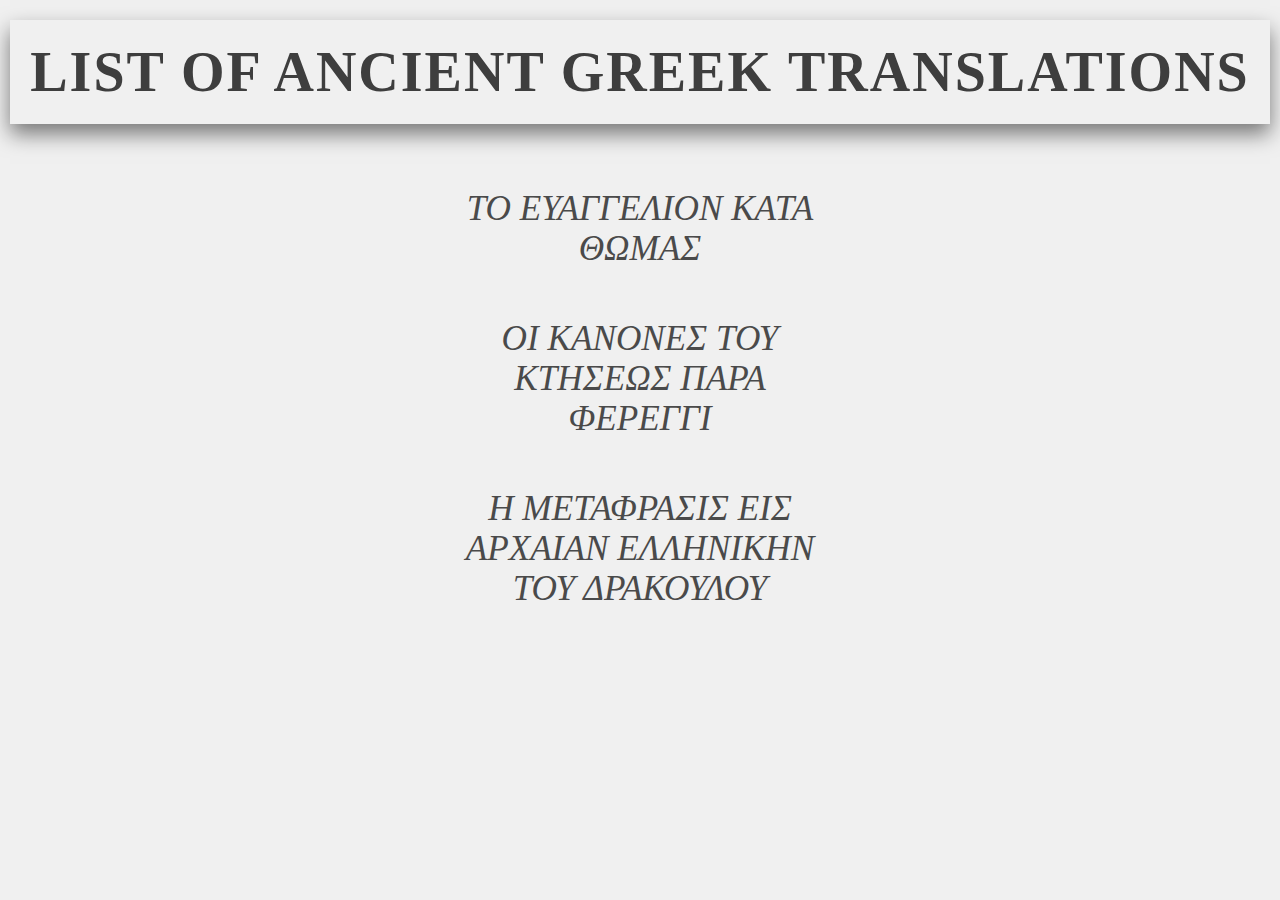
<file: index.html>
<!DOCTYPE html>
<html>
   <head>
      <title>Ancient Greek Translations</title>
      <link rel="stylesheet" href="index_styles.css">
   </head>
<body>
      <div>
         <h1 id="title">List of Ancient Greek Translations</h1>
         <div id="list_container">
            <ul>
               <li><a href="Gospel_Of_Thomas/Euaggelion.html">ΤΟ ΕΥΑΓΓΕΛΙΟΝ ΚΑΤΑ ΘΩΜΑΣ</a></li>
               <li><a href="Ferengi_Rules_Of_Aquisition/Ferengi_Rules_Of_Aquisition.html">ΟΙ ΚΑΝΟΝΕΣ ΤΟΥ ΚΤΗΣΕΩΣ ΠΑΡΑ ΦΕΡΕΓΓΙ</a></li>
	       <li><a href="Dracula_Translation/Dracula_Translation_01.html">Η ΜΕΤΑΦΡΑΣΙΣ ΕΙΣ ΑΡΧΑΙΑΝ ΕΛΛΗΝΙΚΗΝ ΤΟΥ ΔΡΑΚΟΥΛΟΥ</a></li>
            </ul>
         </div>
      </div>
   </body>

</html>
</file>
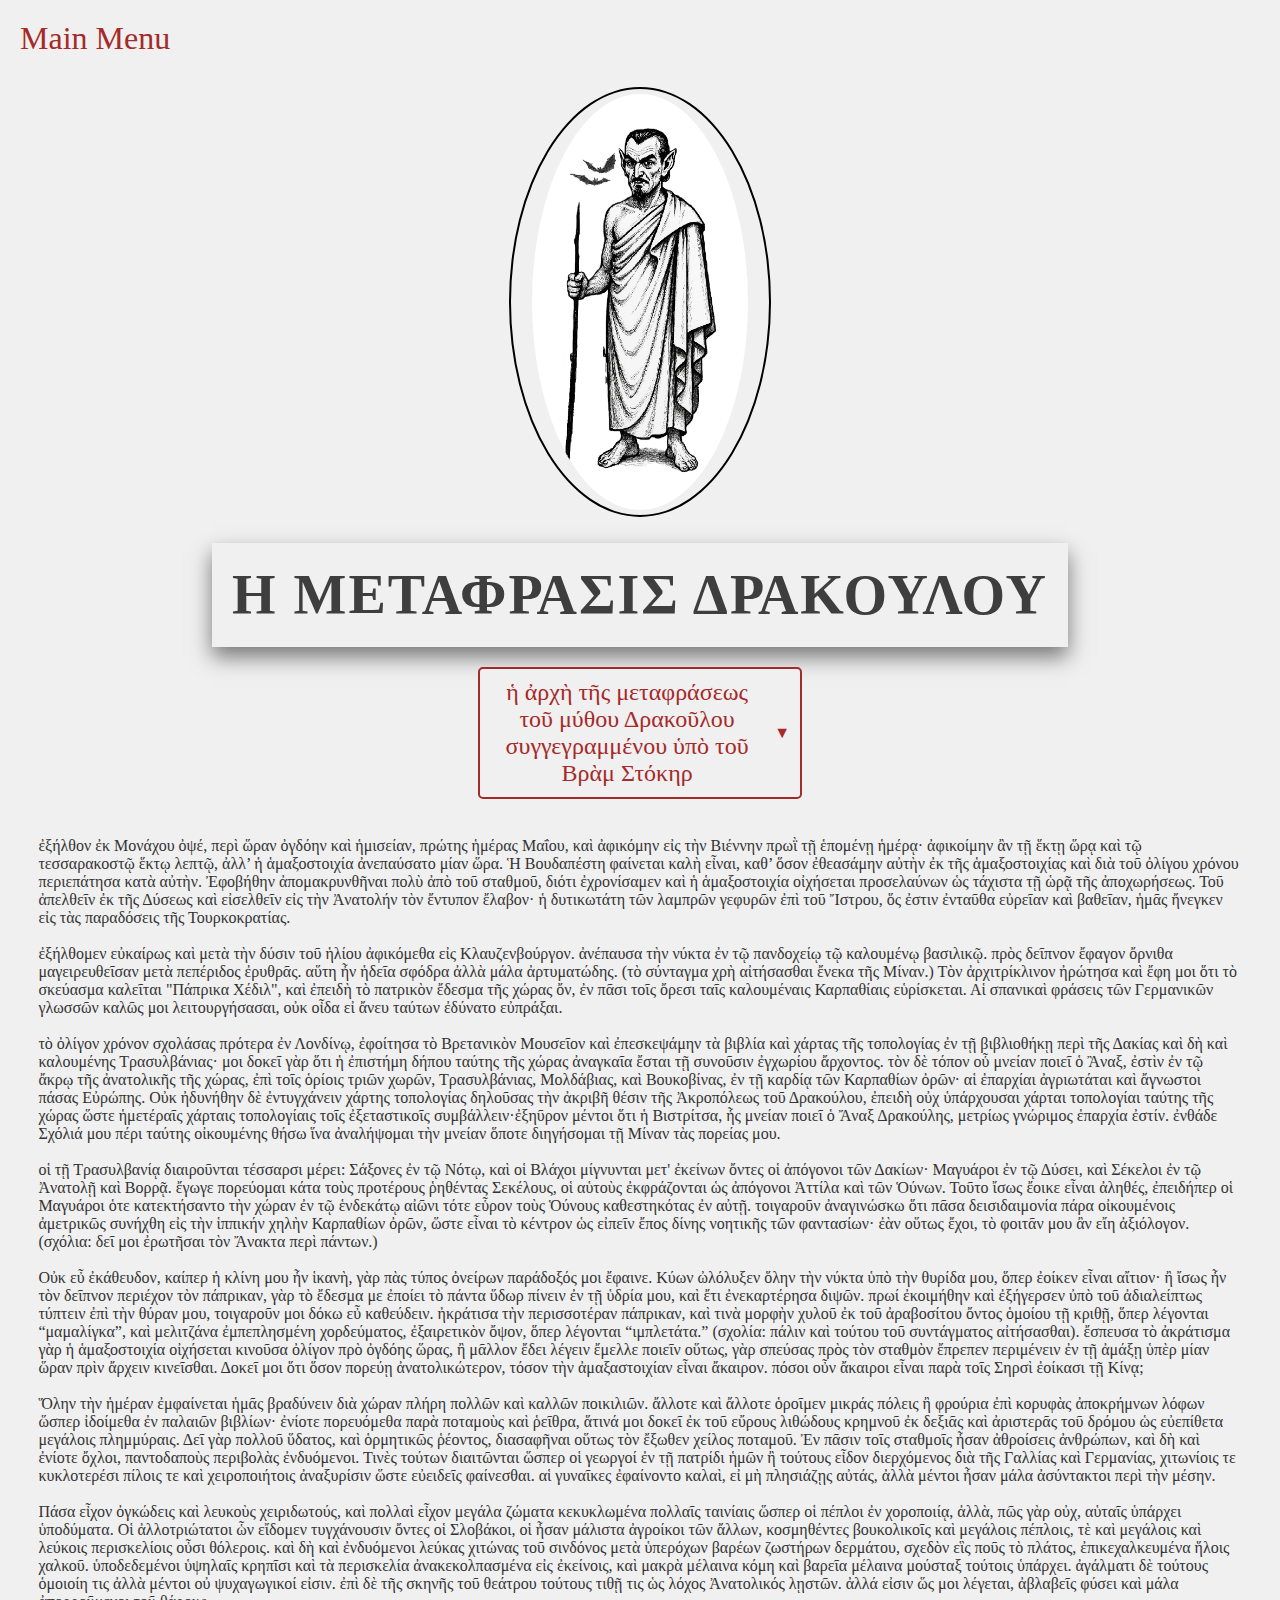
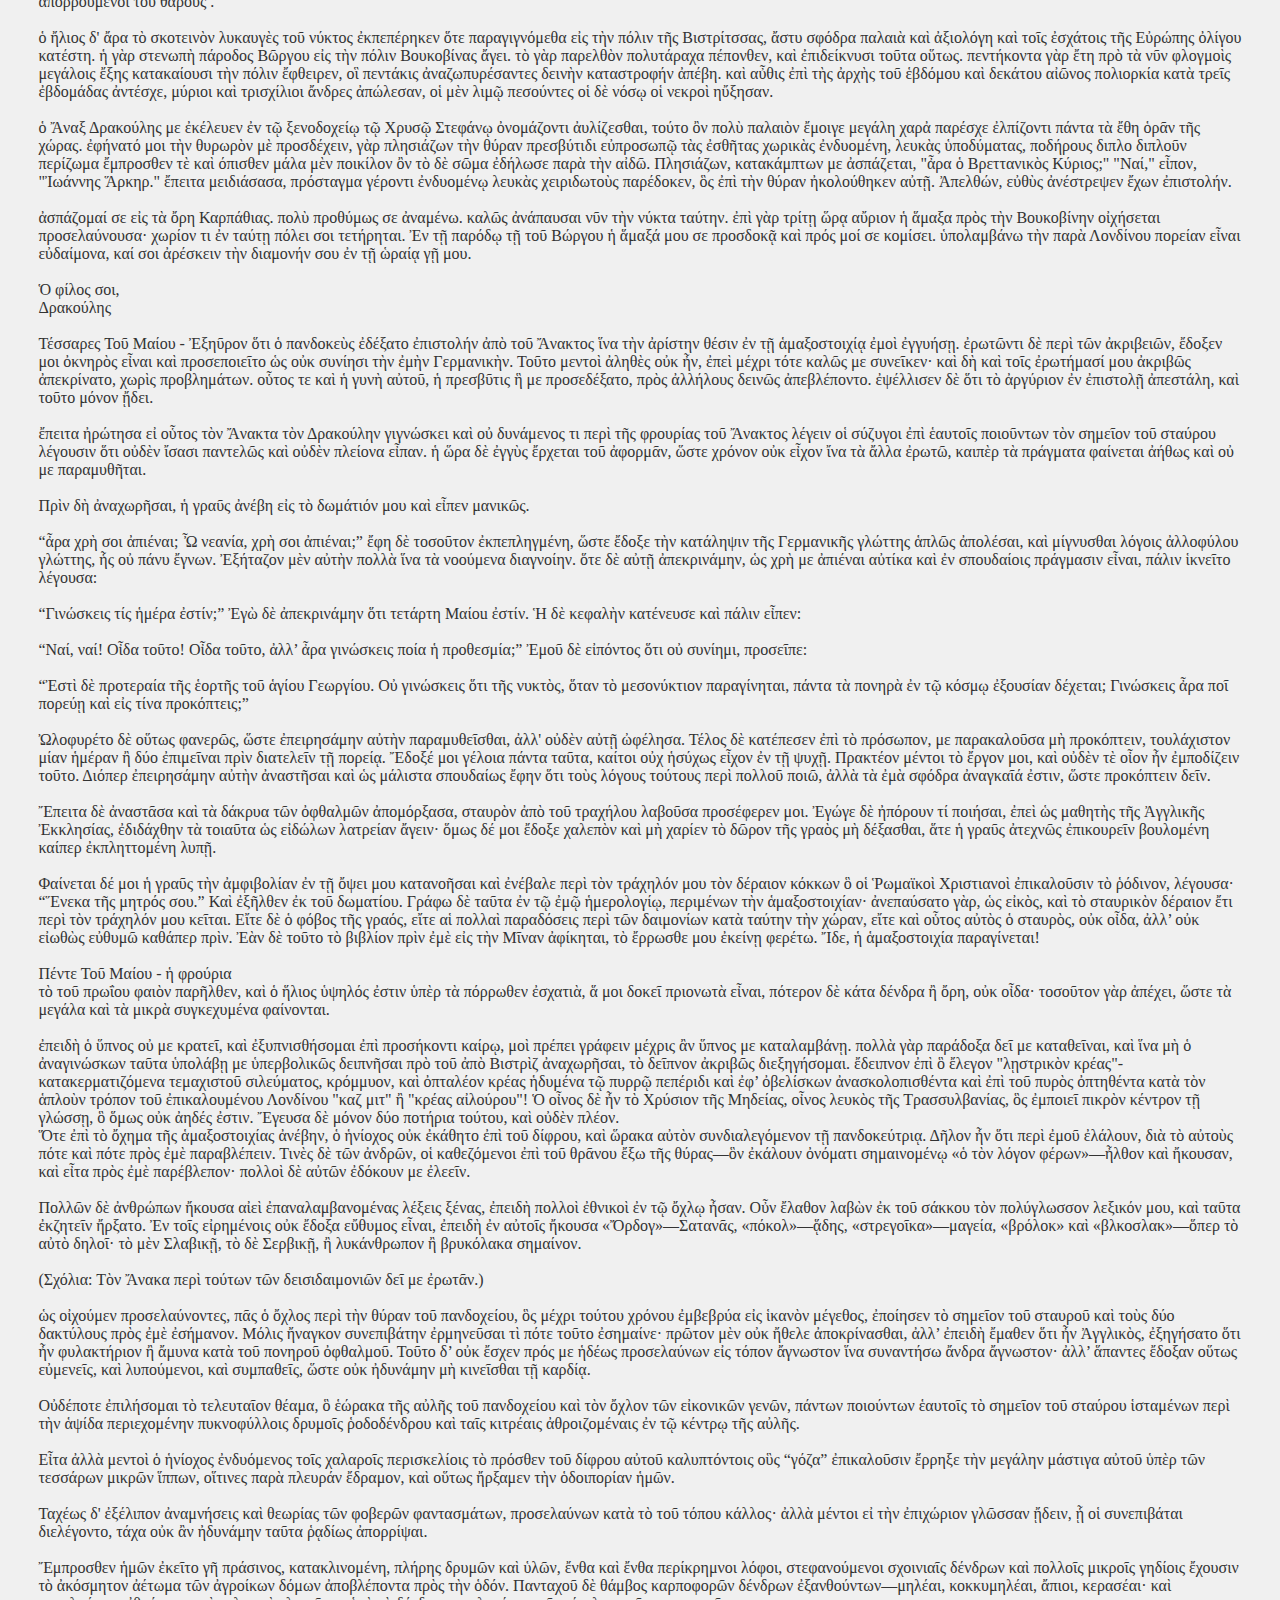
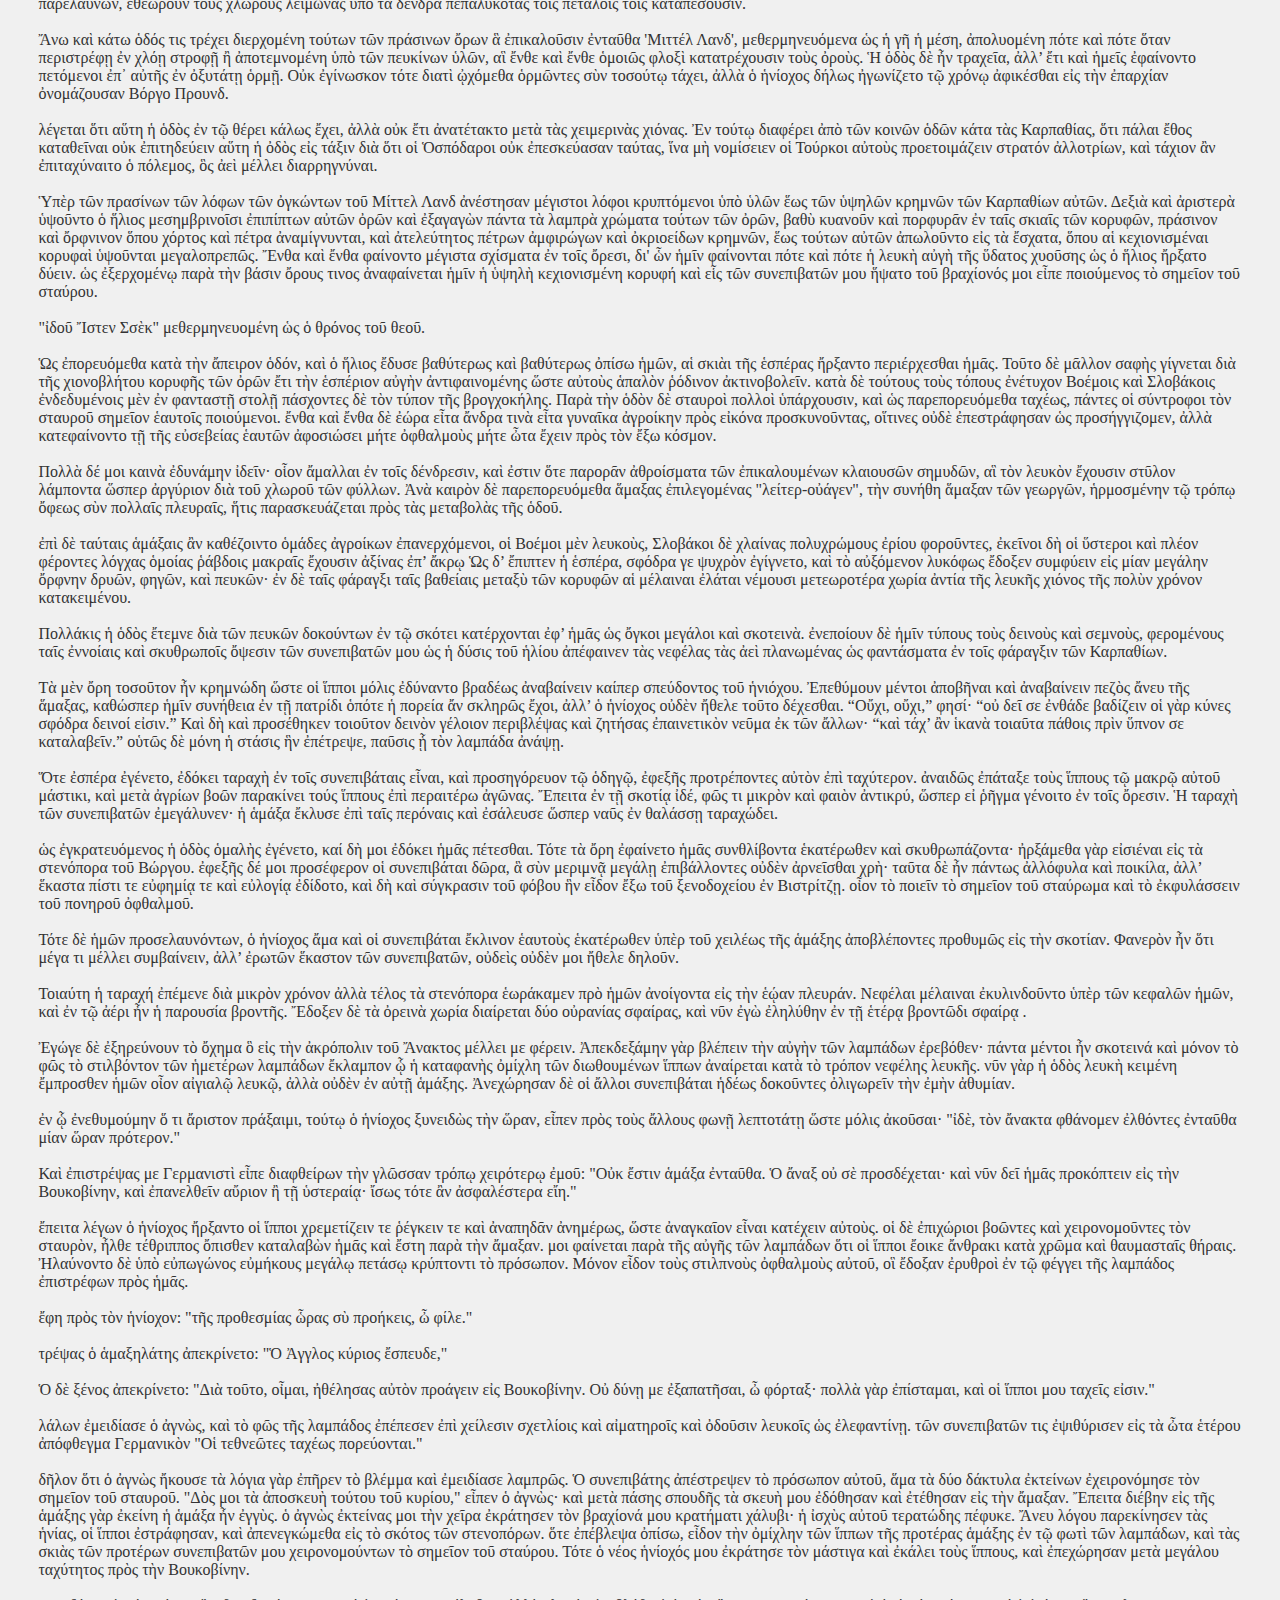
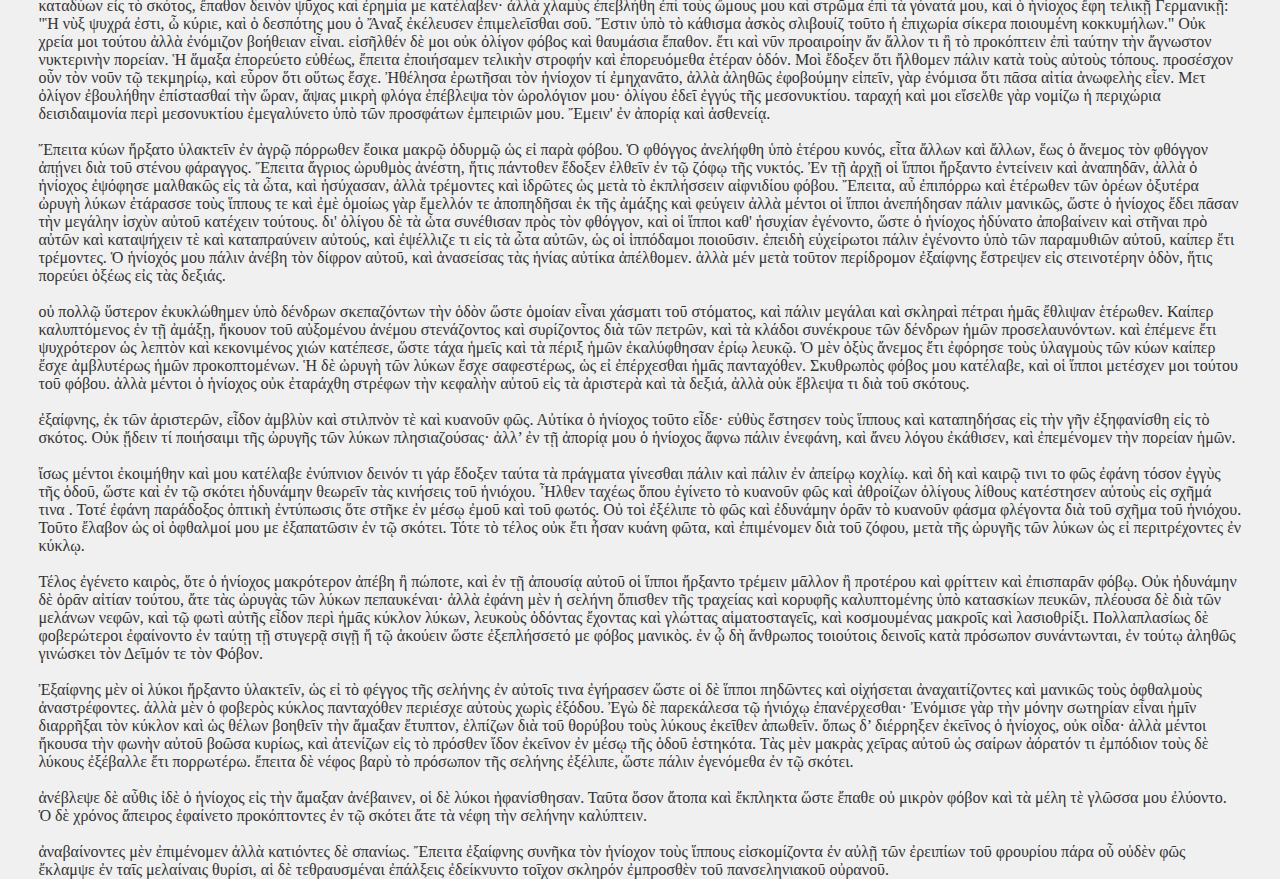
<file: Dracula_Translation/Dracula_Translation_01.html>
<!DOCTYPE html>
<html>
  <head>
    <meta http-equiv="Cache-control" content="NO-CACHE">
    <link rel="stylesheet" href="Dracula_Translation_styles.css">
    <style>      
    </style>
  </head>
  <body>
    <a id="navigationn" href="../index.html">Main Menu</a>
    <div id="dracula_container">
      <div id="dracula_outline">
        <img id="dracula" src="Dracula.png" alt="dracula">
      </div>
    </div>

    <h1 id="title">Η ΜΕΤΑΦΡΑΣΙΣ ΔΡΑΚΟΥΛΟΥ</h1>
    
    <div class="custom-dropdown" id="customDropdown">
        <span id="dropdownText">ἡ ἀρχὴ τῆς μεταφράσεως τοῦ μύθου Δρακοῦλου συγγεγραμμένου ὑπὸ τοῦ Βρὰμ Στόκηρ</span>
        <div class="dropdown-menu">
            <div onclick="selectOption(this, '01 - κεφαλαίον εἶς τῆς ἀρχαίας μεταφράσεως τοῦ Δρακοῦλου.txt')">ἡ ἀρχὴ τῆς μεταφράσεως τοῦ μύθου Δρακοῦλου συγγεγραμμένου ὑπὸ τοῦ Βρὰμ Στόκηρ</div>
            <div onclick="selectOption(this, '02 - κεφαλαίον δύο τῆς ἀρχαίας μεταφράσεως τοῦ Δρακοῦλου.txt')">τὸ δεύτερον κεφαλαίον τῆς μεταφράσεως τοῦ μύθου Δρακοῦλου συγγεγραμμένου ὑπὸ τοῦ Βρὰμ Στόκηρ</div>
        </div>
    </div>
    
    <div id="text"></div>

    <script>
      // Load default text when page loads
      window.onload = function() {
        var defaultText = loadFile("01 - κεφαλαίον εἶς τῆς ἀρχαίας μεταφράσεως τοῦ Δρακοῦλου.txt");
        document.getElementById("text").innerText = defaultText;
      };

      function loadFile(filePath) {
        var result = null;
        var xmlhttp = new XMLHttpRequest();
        xmlhttp.open("GET", filePath, false);
        xmlhttp.send();
        if (xmlhttp.status == 200) {
          result = xmlhttp.responseText;
        }
        return result;
      }

      function selectOption(element, filePath) {
          document.getElementById("dropdownText").innerText = element.innerText;
          document.getElementById("customDropdown").classList.remove("active");
          document.getElementById("text").innerText = loadFile(filePath);
      }
      
      document.getElementById("customDropdown").addEventListener("click", function() {
          this.classList.toggle("active");
      });
      
      document.addEventListener("click", function(event) {
          var dropdown = document.getElementById("customDropdown");
          if (!dropdown.contains(event.target)) {
              dropdown.classList.remove("active");
          }
      });
    </script>
  </body>
</html>
</file>
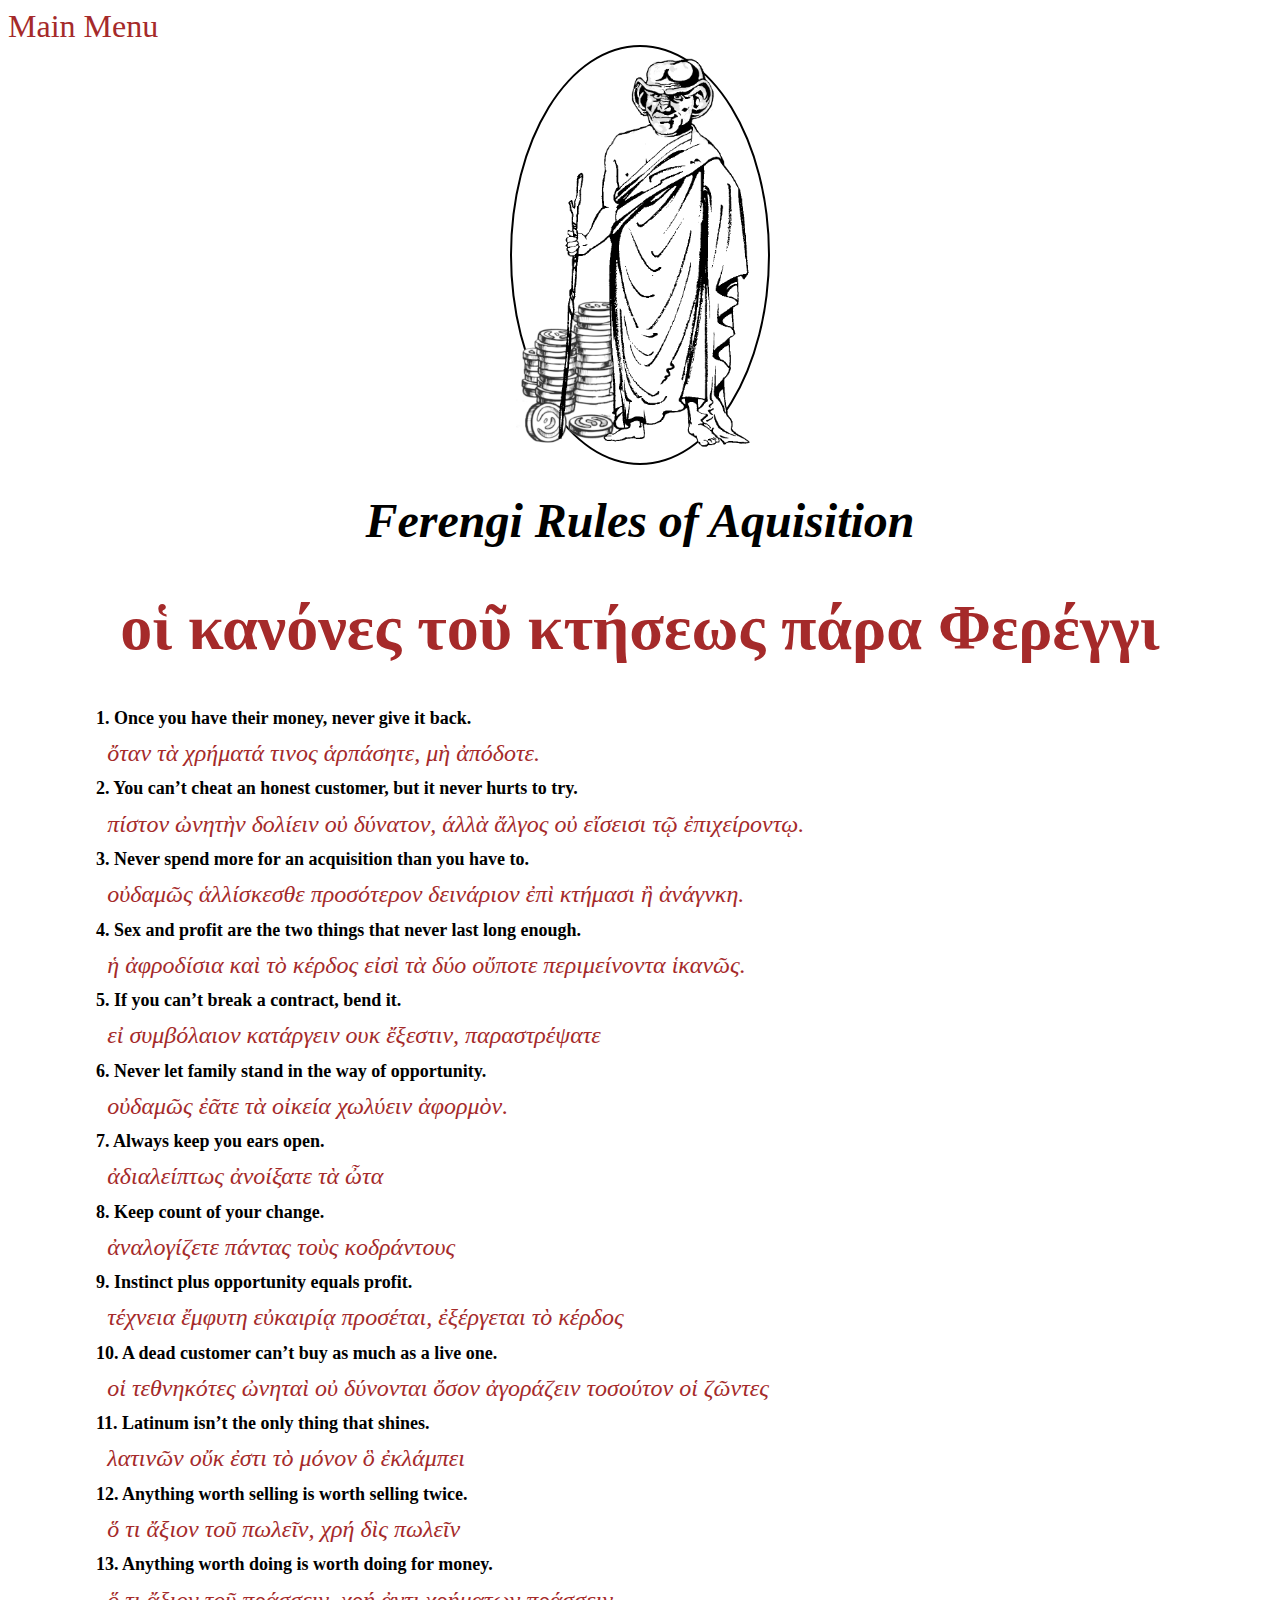
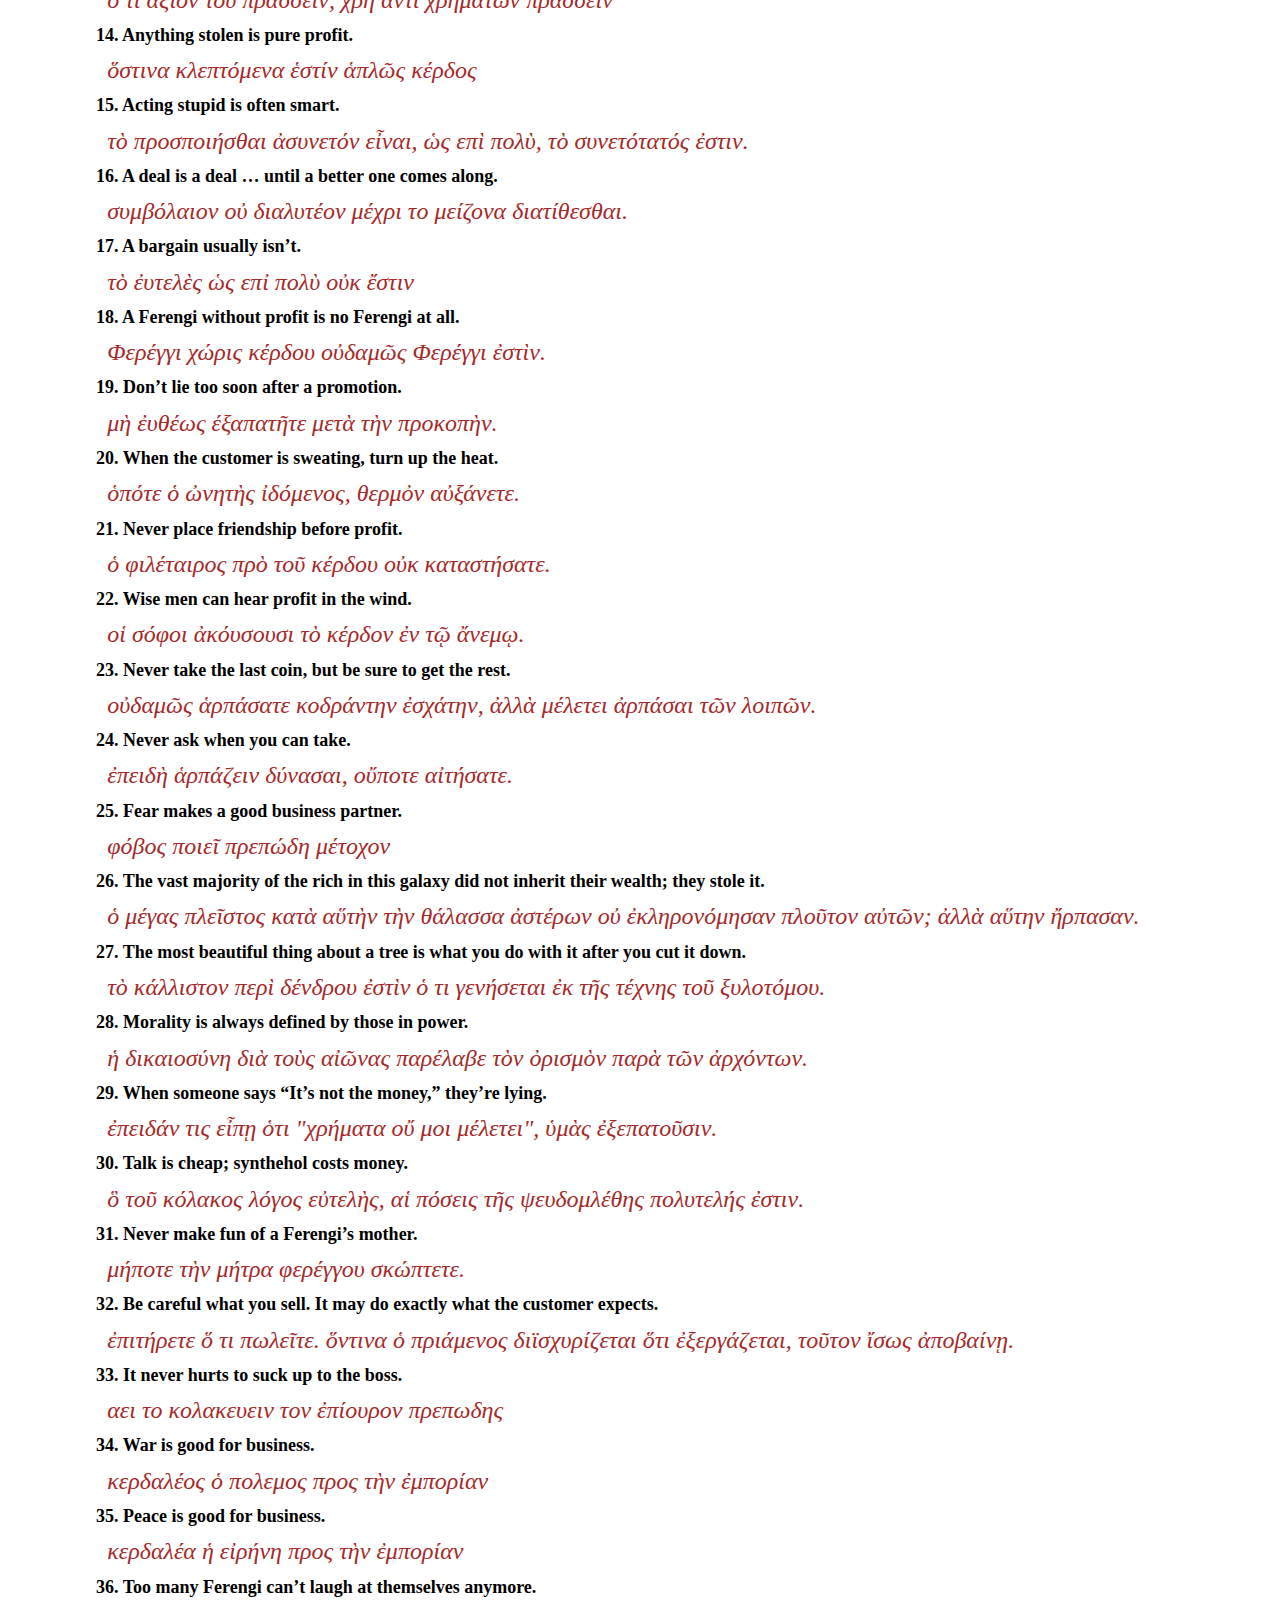
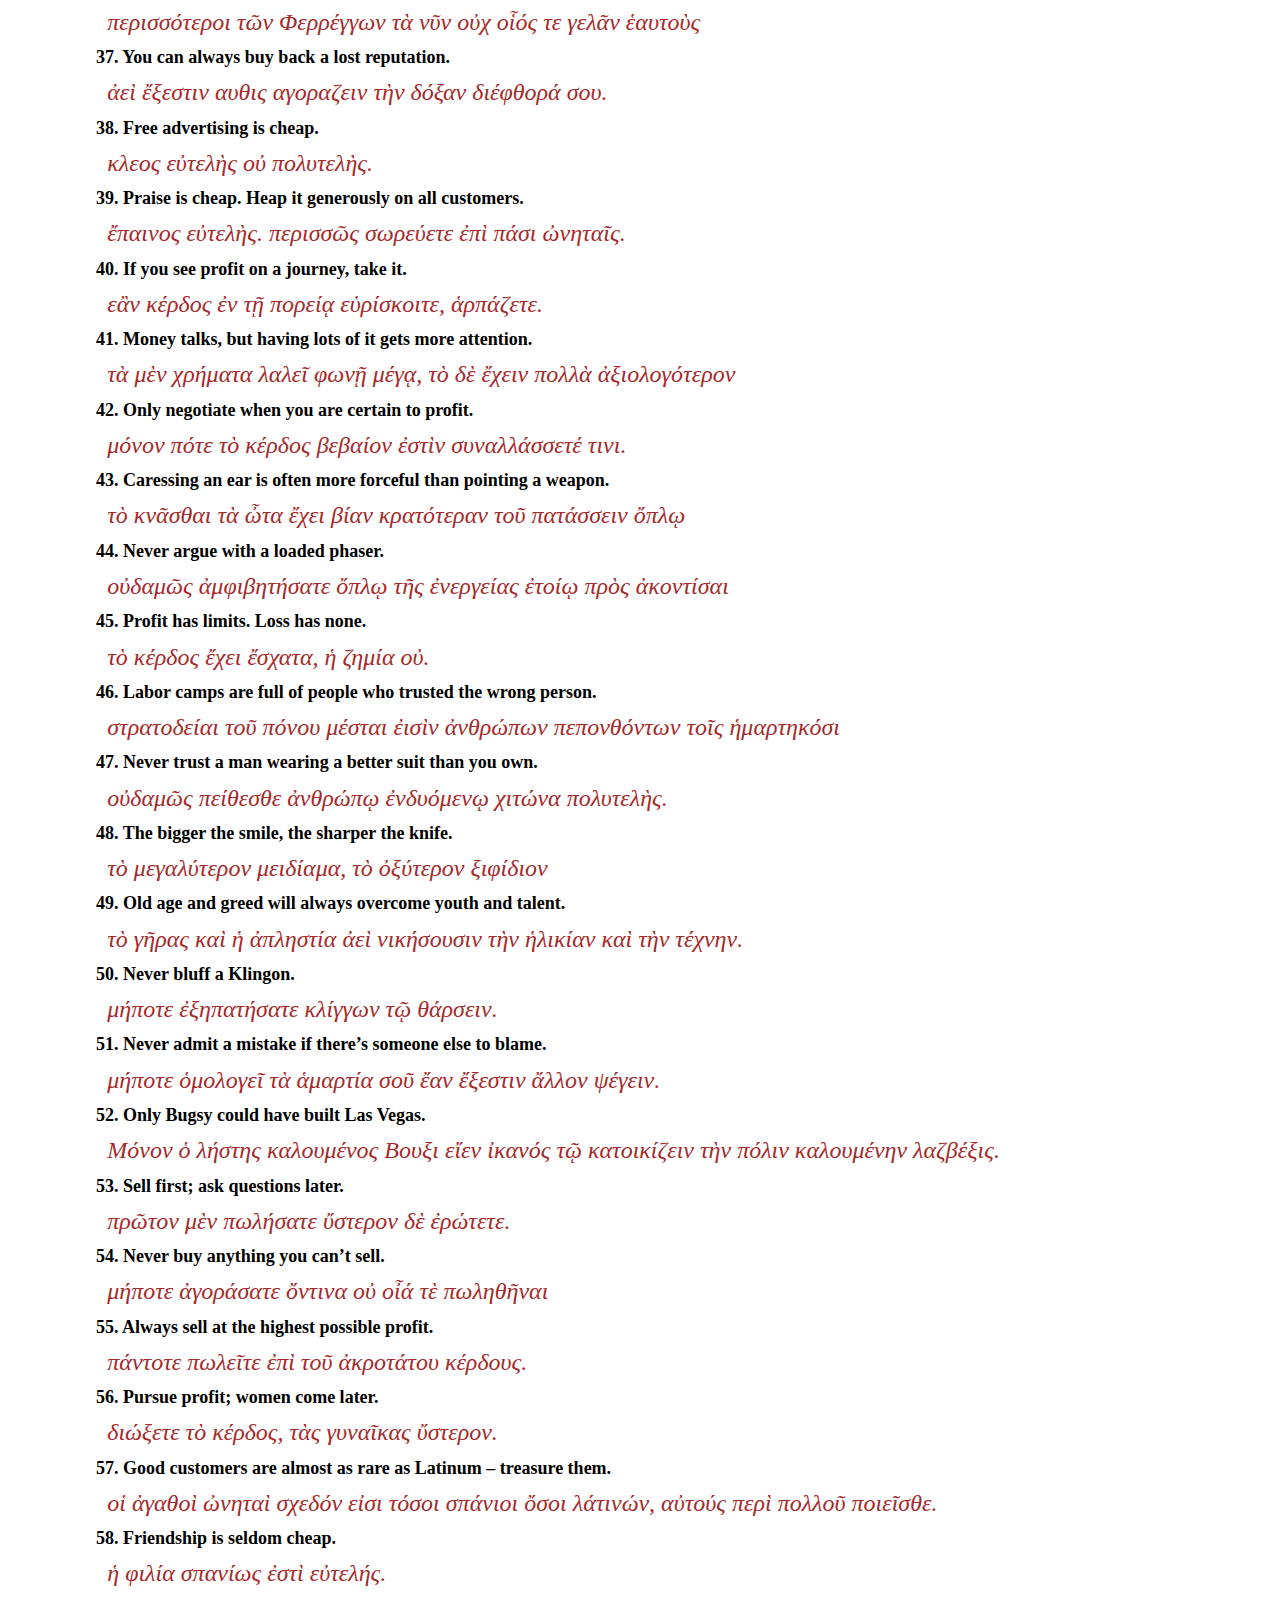
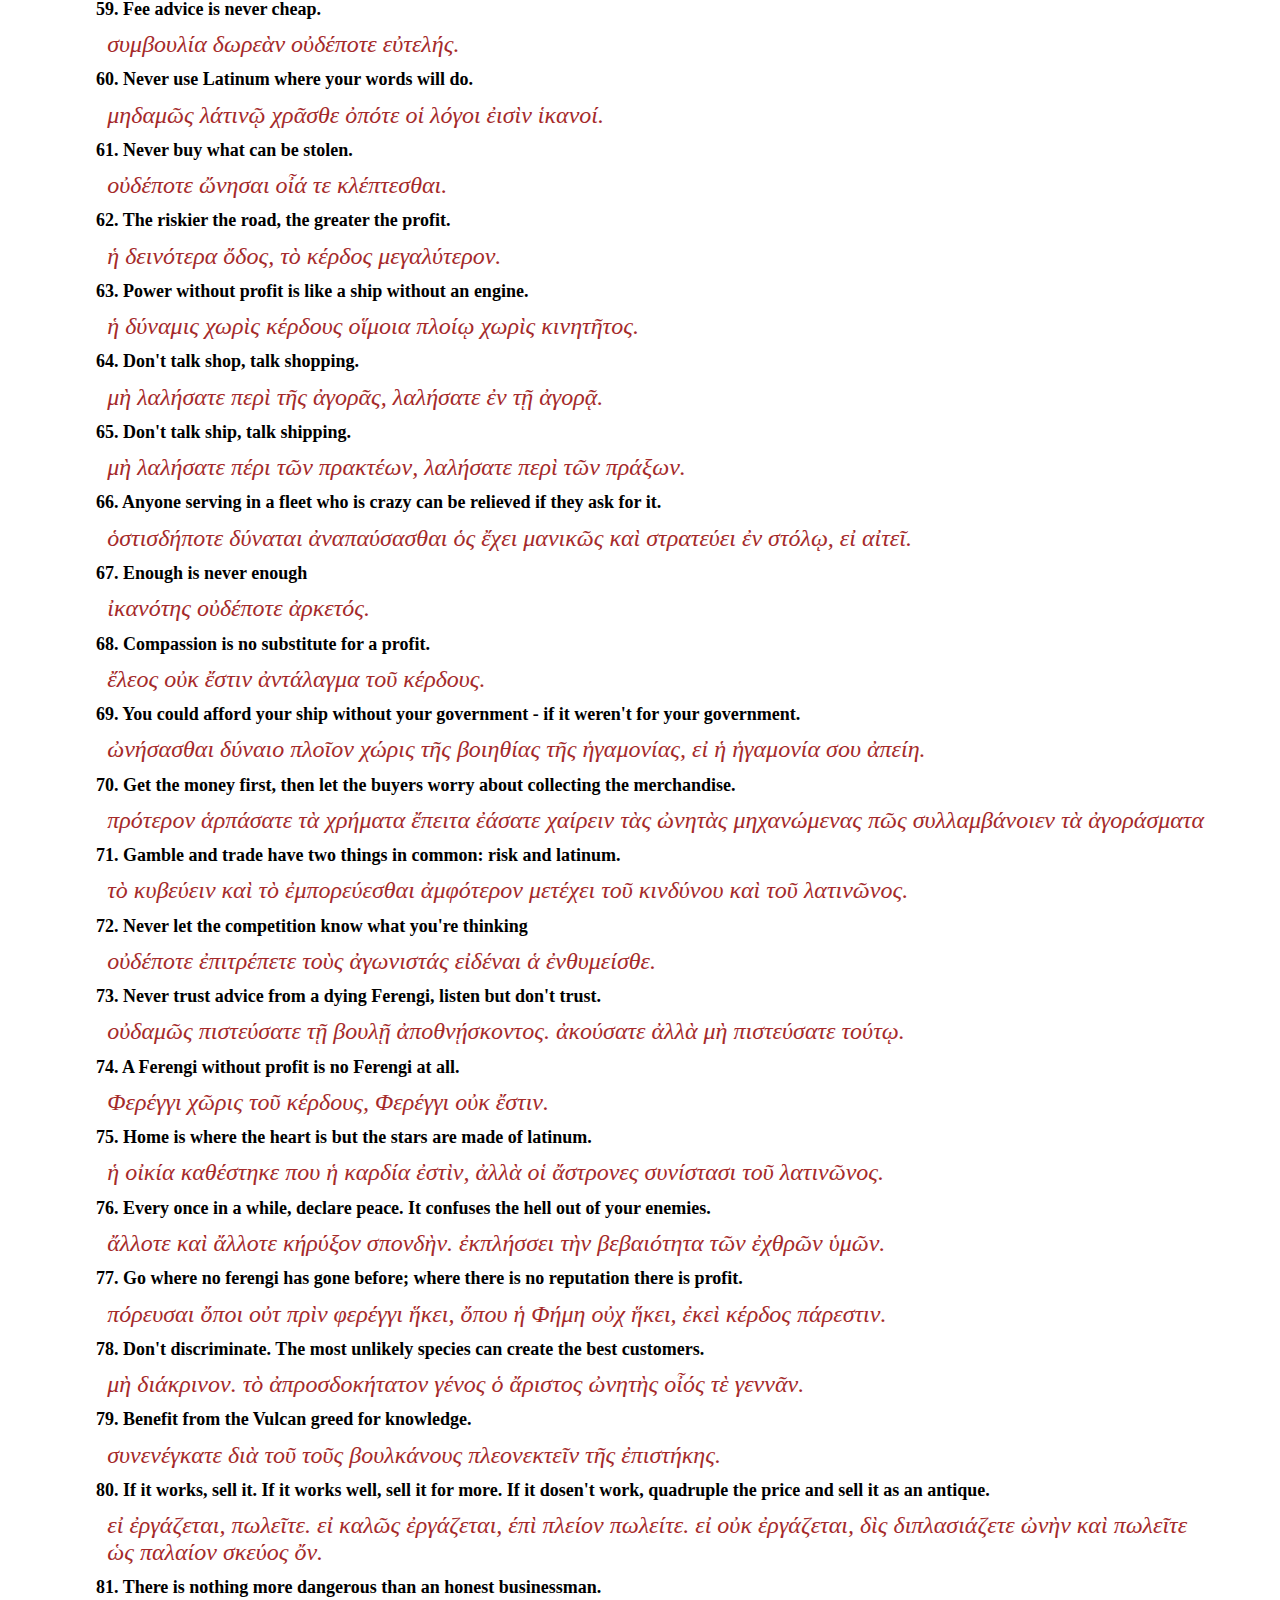
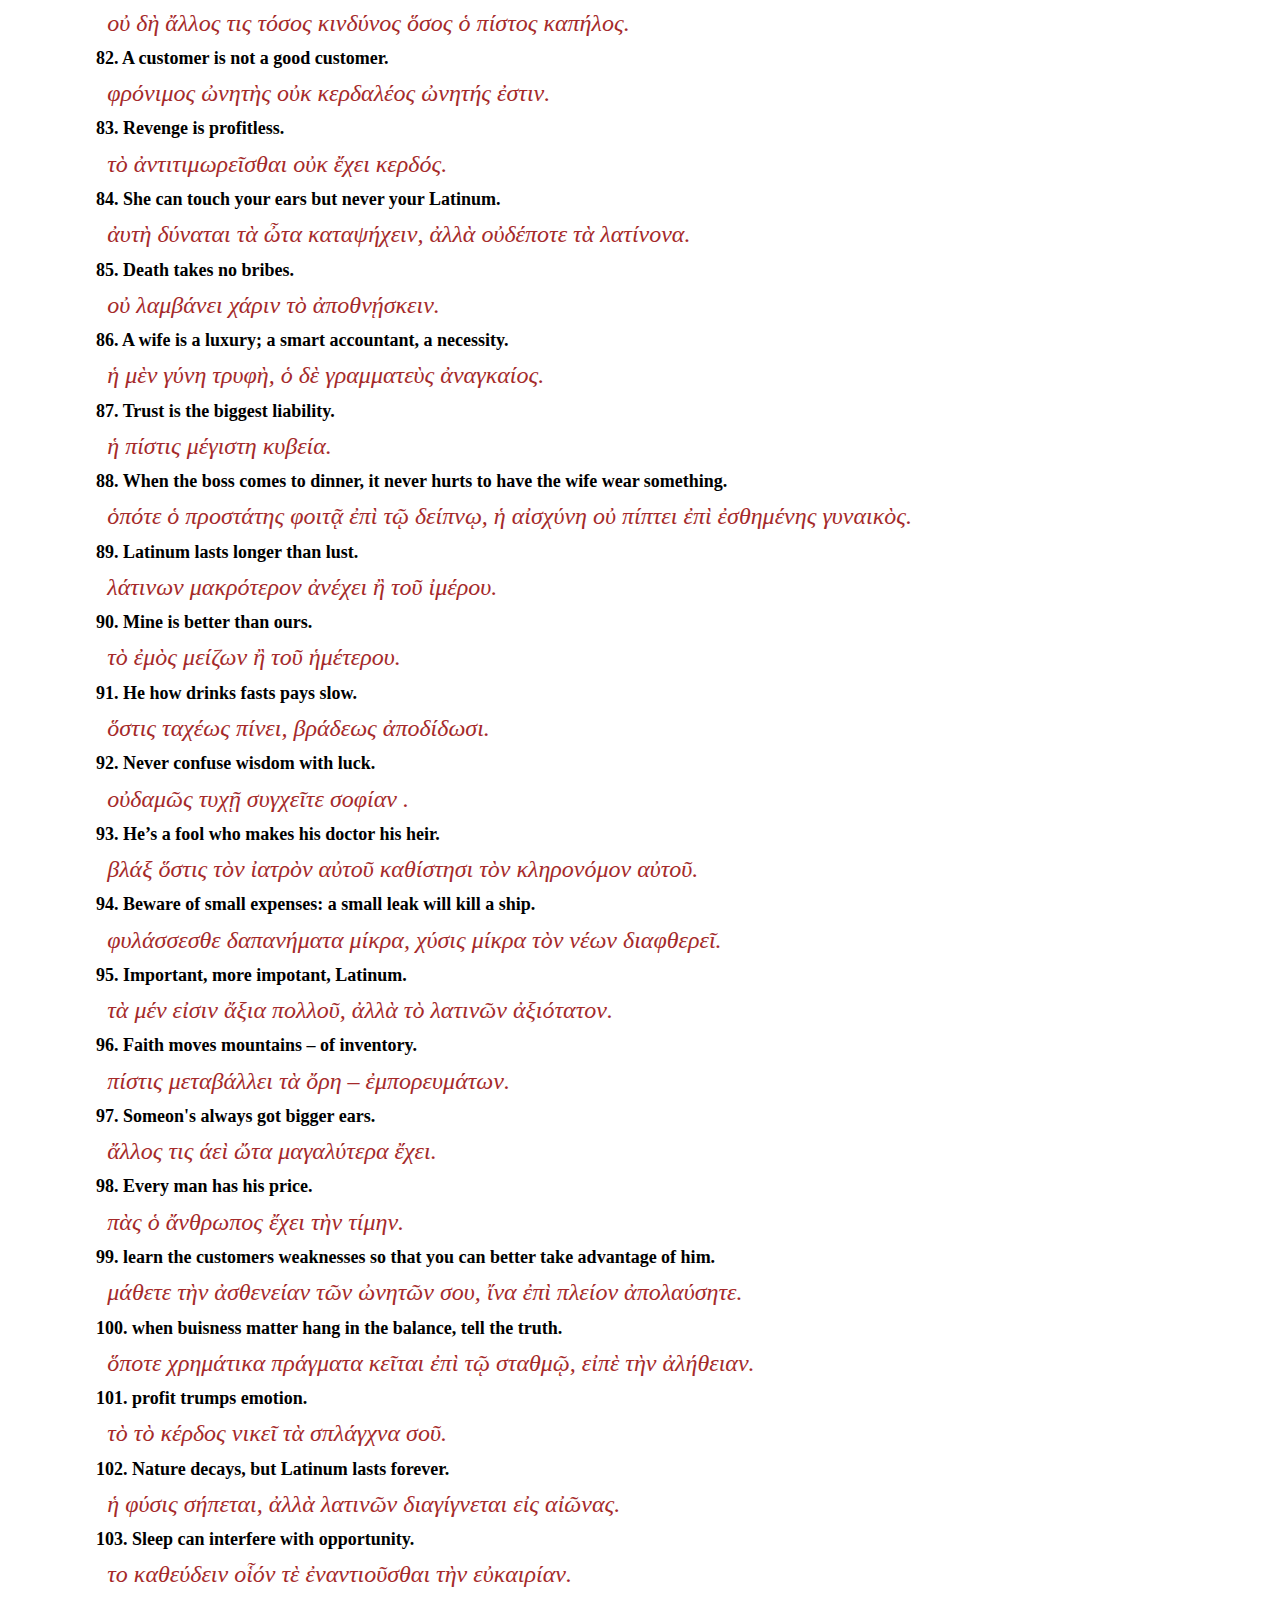
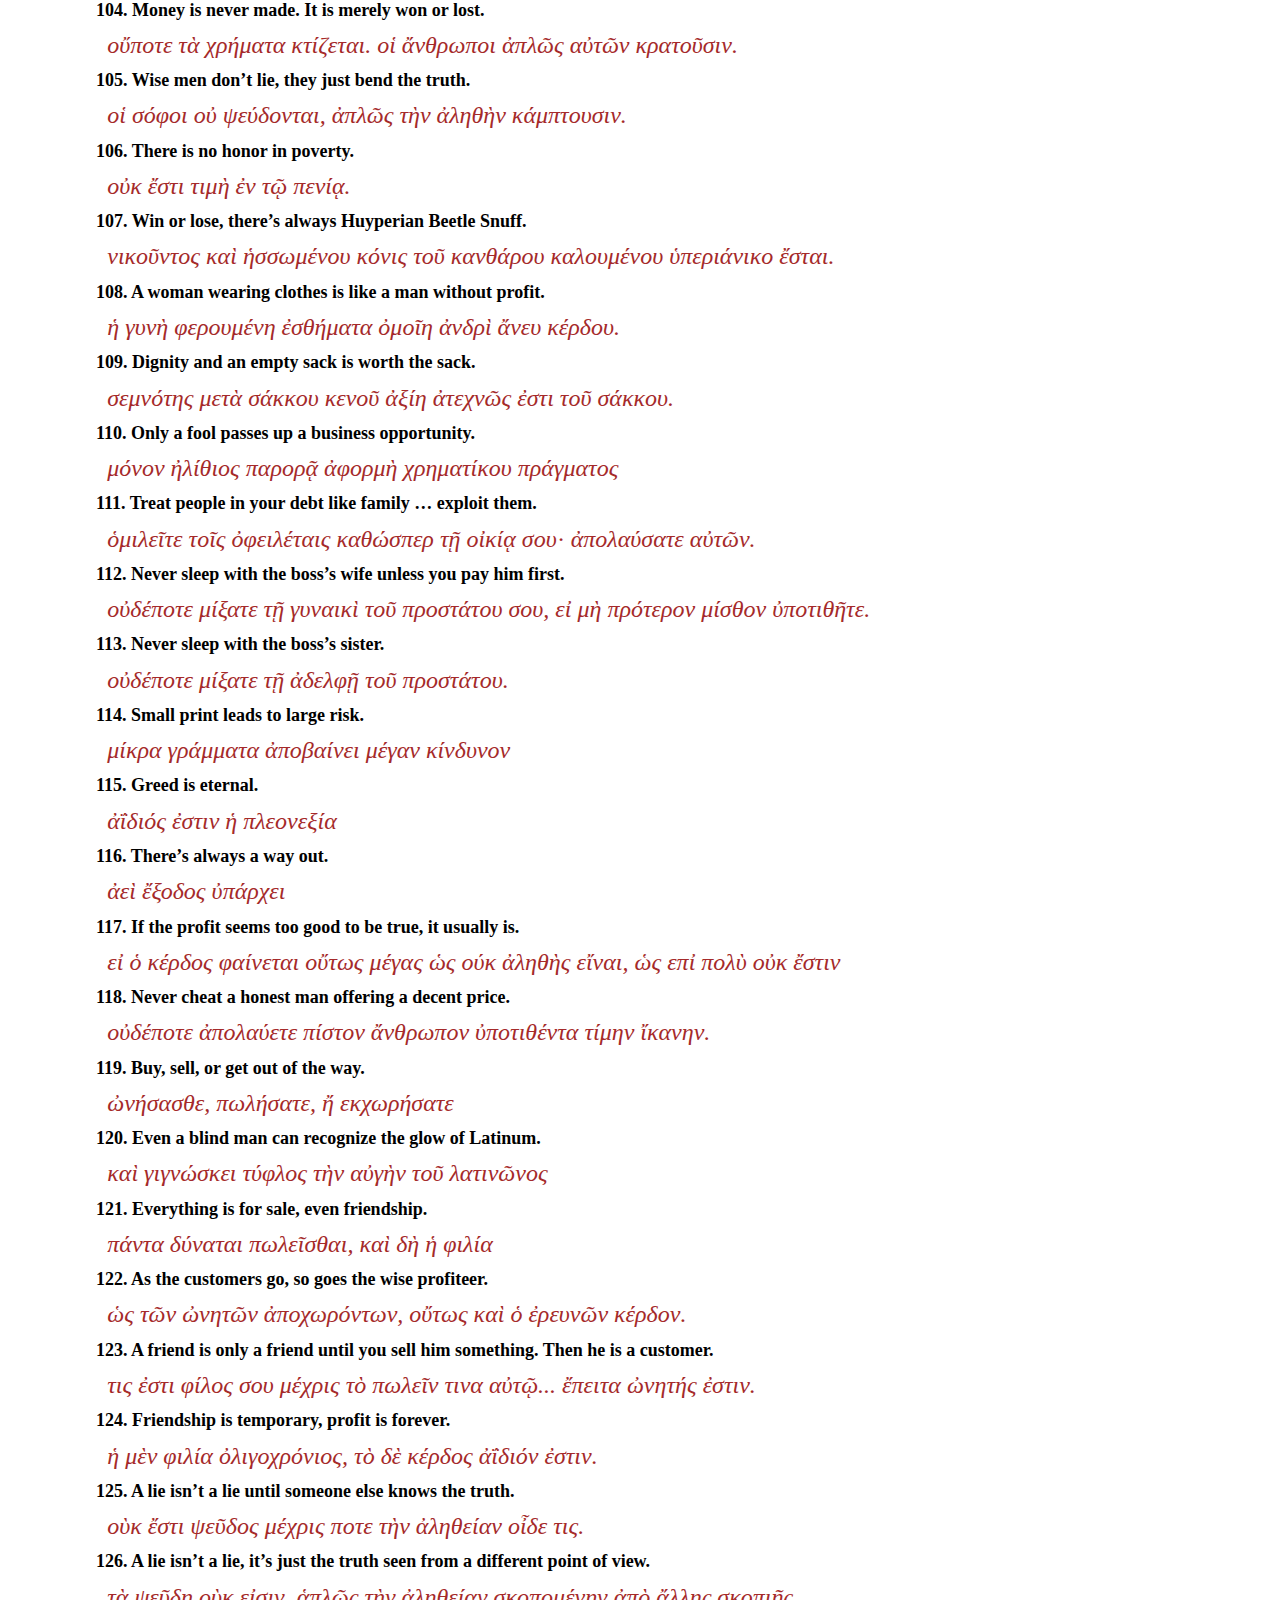
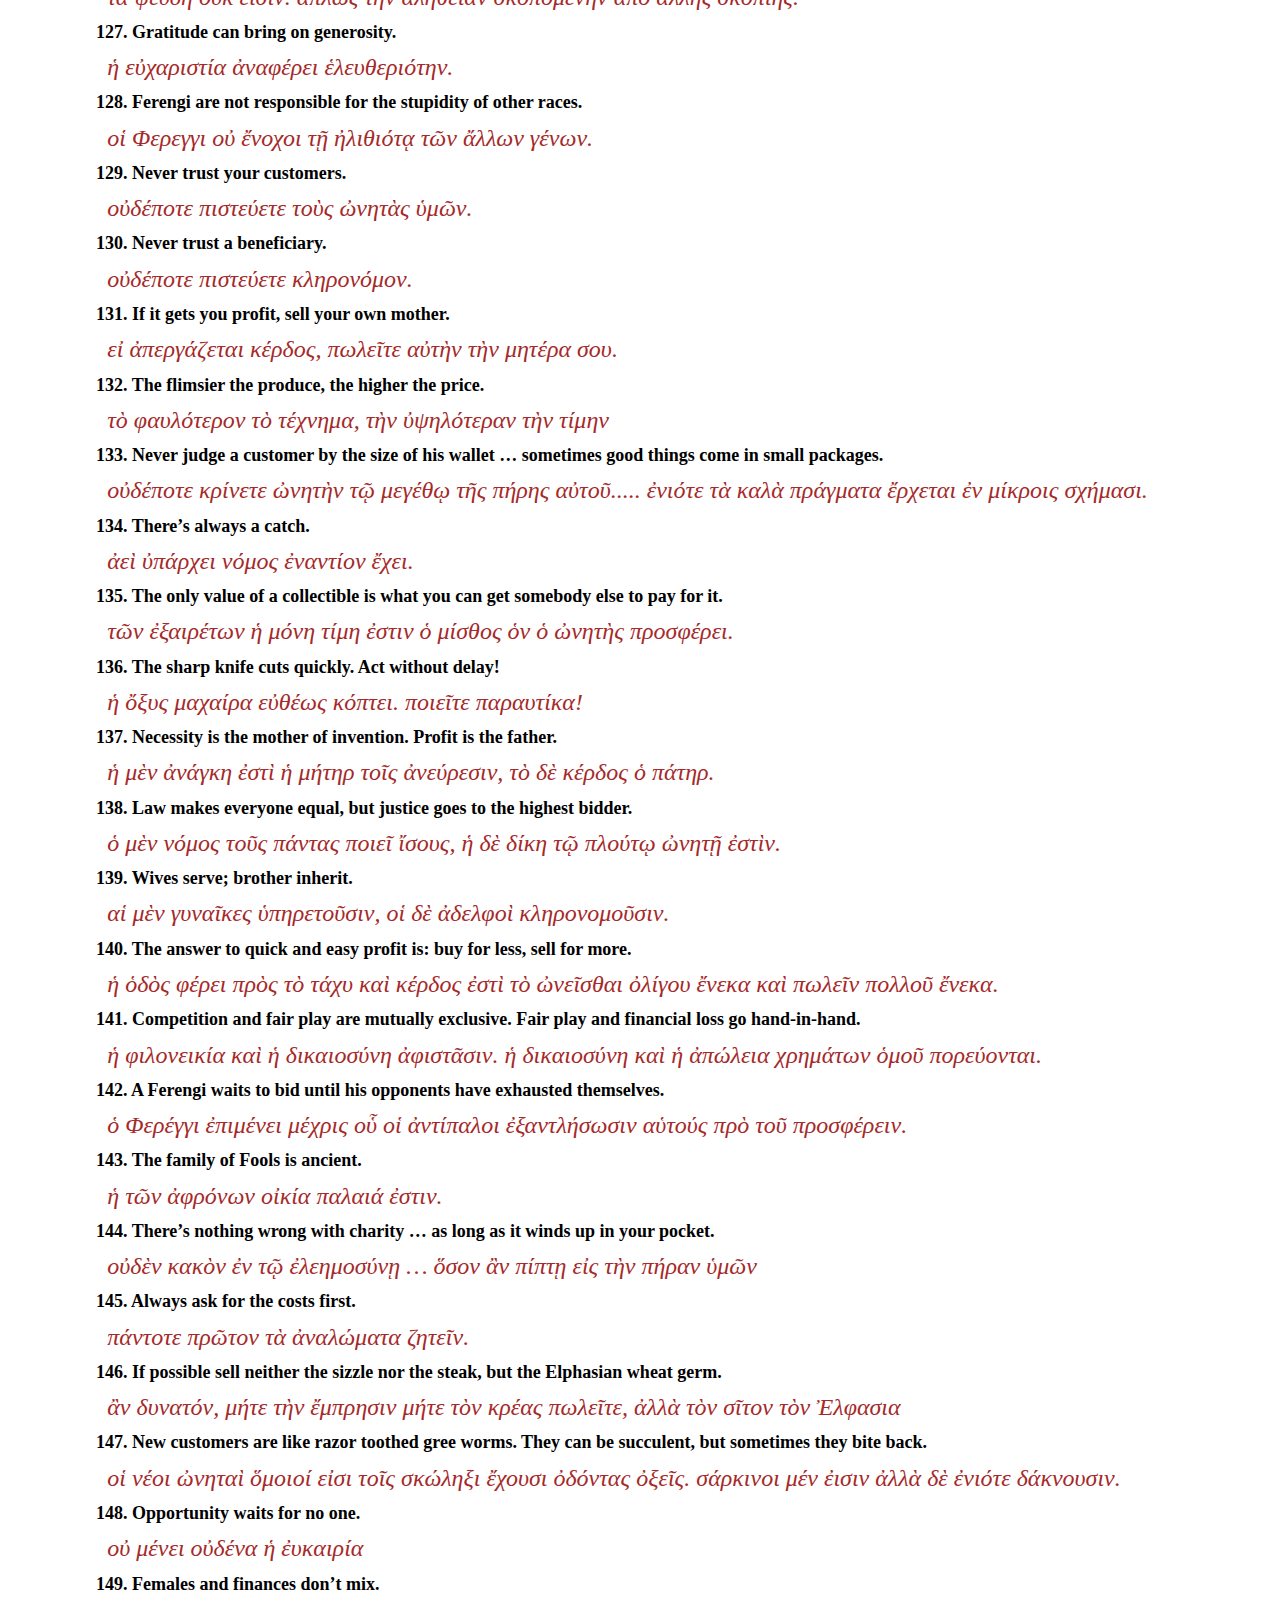
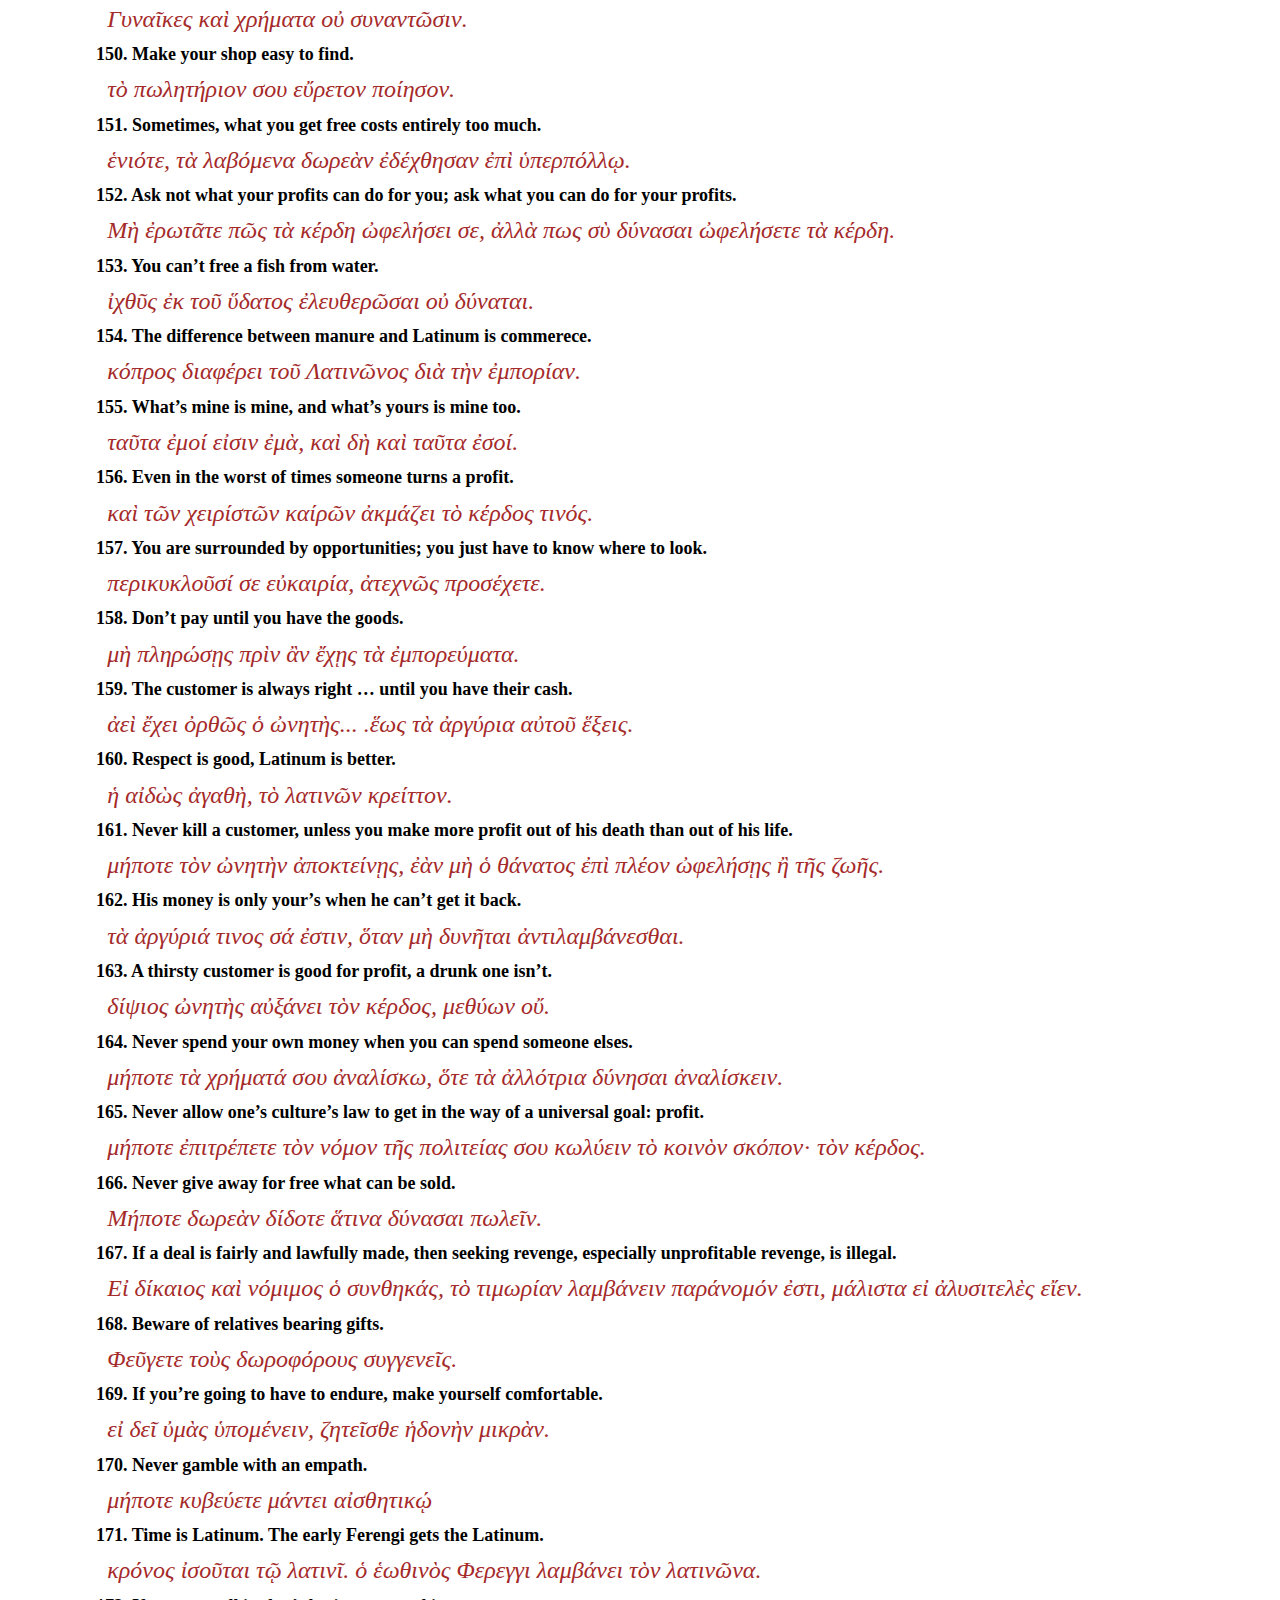
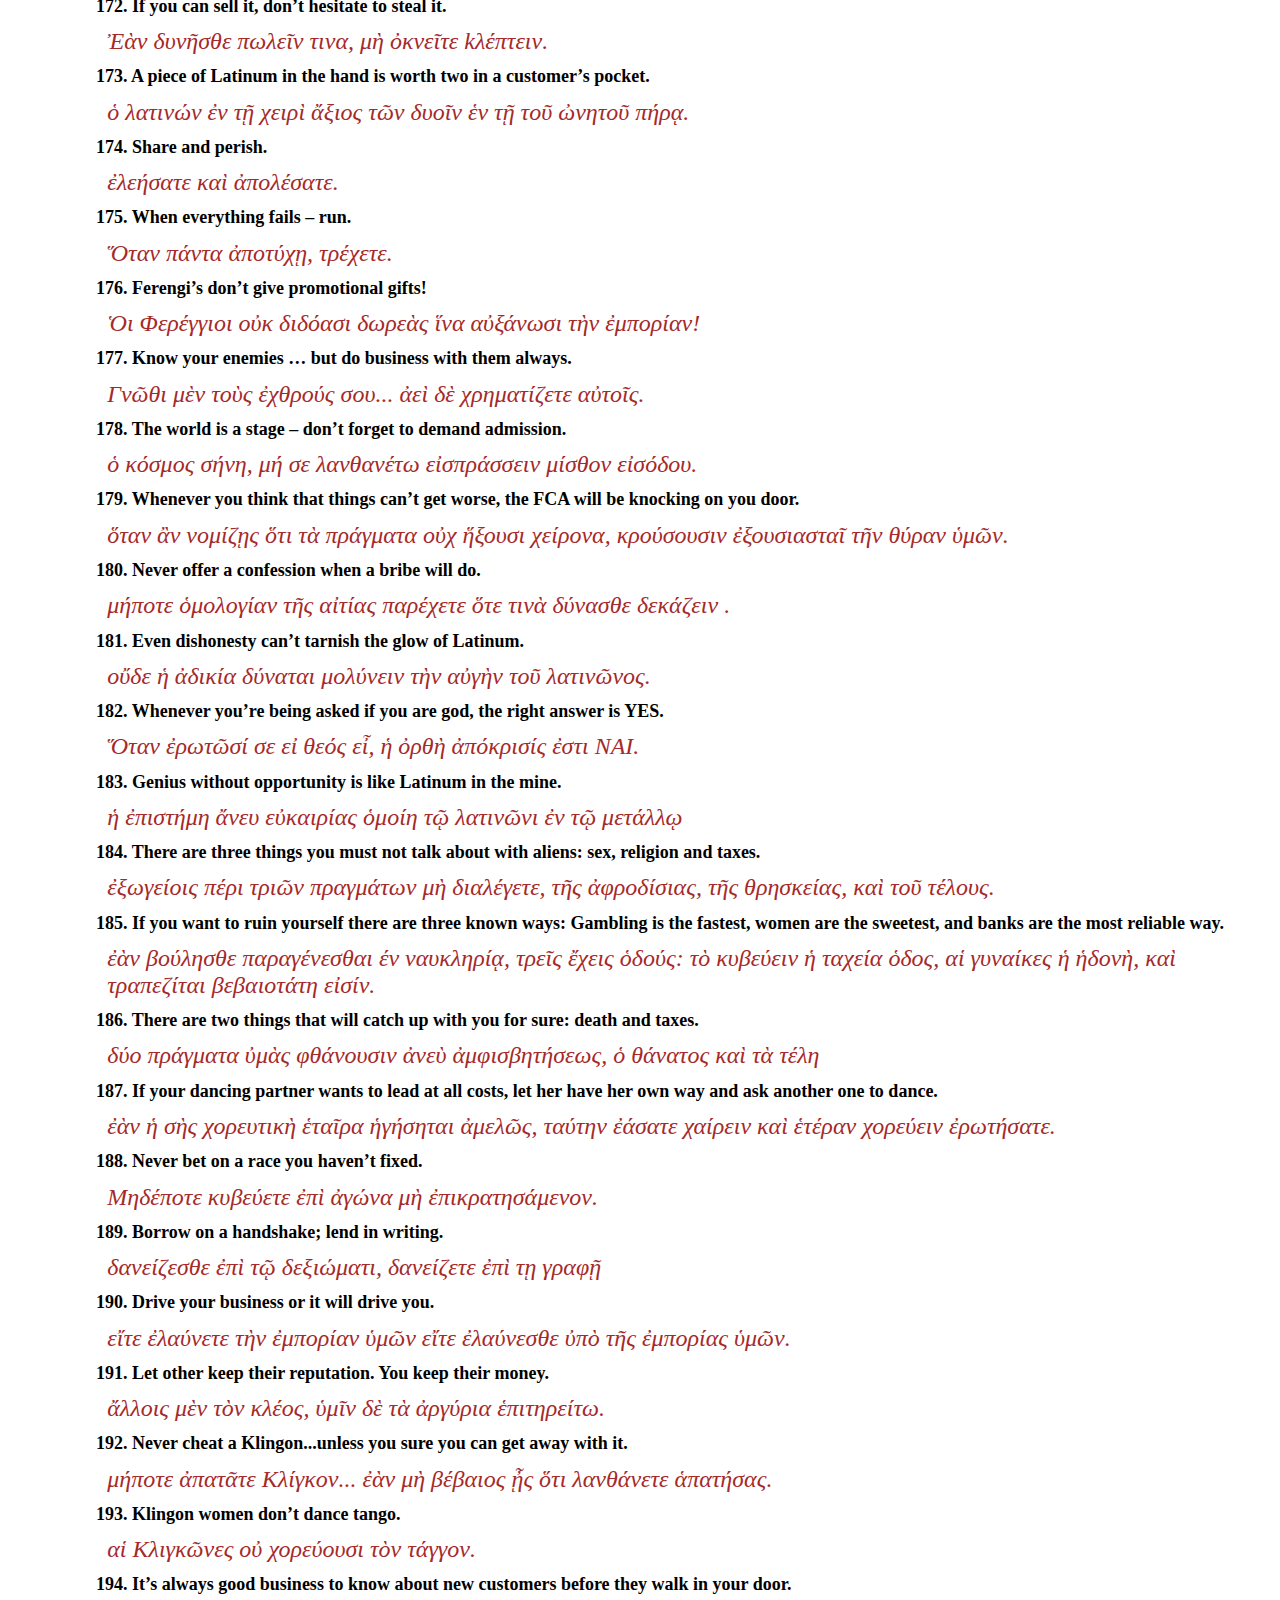
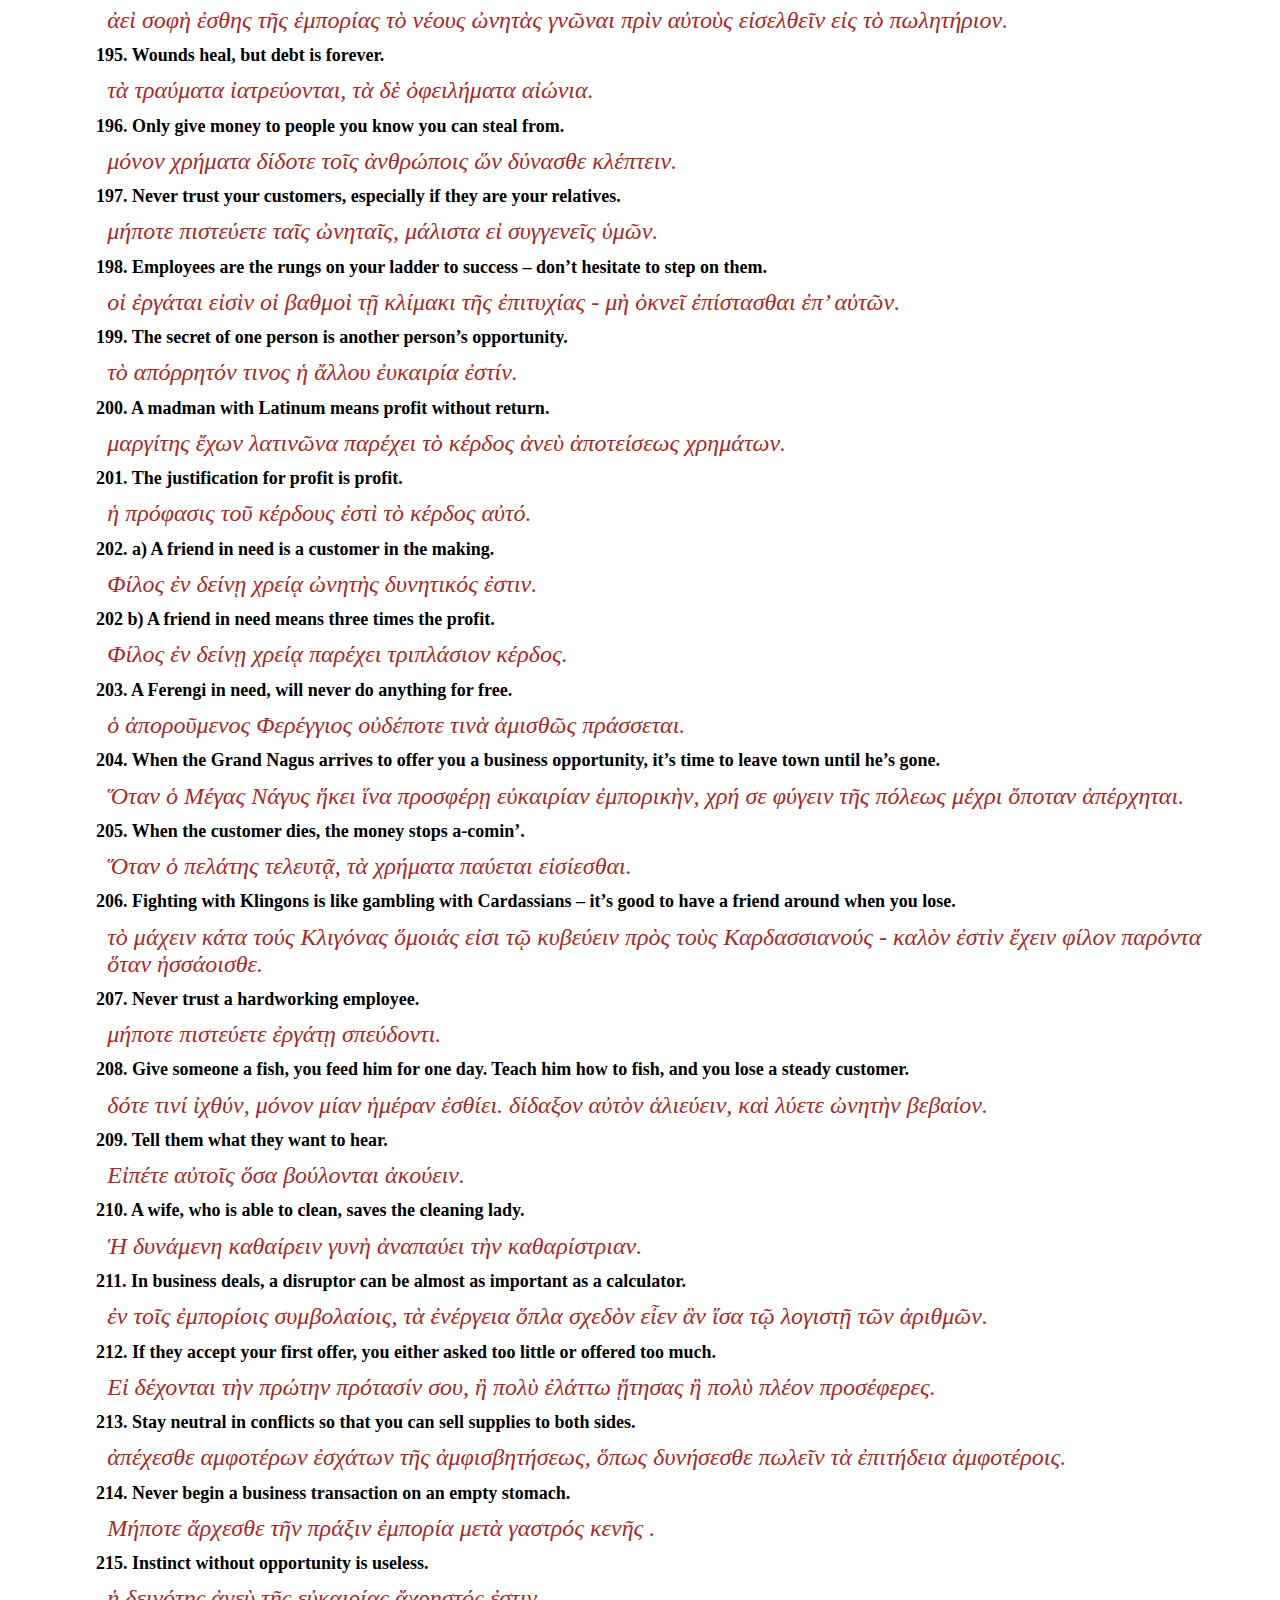
<file: Ferengi_Rules_Of_Aquisition/Ferengi_Rules_Of_Aquisition.html>
<!DOCTYPE html>
<html>
  <head>
	  <meta http-equiv="Cache-control" content="NO-CACHE">
    <link rel="stylesheet" href="ferengi_styles.css">
  </head>
  <body>
      <a id="navigation" href="../index.html">Main Menu</a>
      <div id="quark_container">
        <div id="quark_outline">
          <img id="quark" src="quark.png" alt="quark">
        </div>
      </div>
      <H1 id="english_title">Ferengi Rules of Aquisition</H1>	
      <H1 id="title">οἱ κανόνες τοῦ κτήσεως πάρα Φερέγγι</H1>
      <div id="sayings_container">	
        <ul id="sayings"></ul>
      </div>

    <script>
      function loadFile(filePath) {
        var result = null;
        var xmlhttp = new XMLHttpRequest();
        xmlhttp.open("GET", filePath, false);
        xmlhttp.send();
        if (xmlhttp.status==200) {
          result = xmlhttp.responseText;
        }
        return result;
      }

      var myStuff = loadFile("Rules_Of_Aquisition_Injection_Text.txt");
      var myArray = myStuff.split("#")
      var myCleanedArray = [];

      myArray.forEach(element => {
         if (element !== "") {
         myCleanedArray.push(element);
         }
      });

      myCleanedArray.forEach(listIt);

      function listIt(item){
         var full_stoixon = item.split("$");         
         var ul = document.getElementById("sayings");

         var li_one = document.createElement('li');
         var li_two = document.createElement('li');

         li_one.classList.add("stoixonOne");
         li_two.classList.add("stoixonTwo");

         li_one.innerHTML = full_stoixon[0];
         li_two.innerHTML = full_stoixon[1];
         
         ul.appendChild(li_one);
         ul.appendChild(li_two)
      }
    </script>
  </body>
</html>
</file>
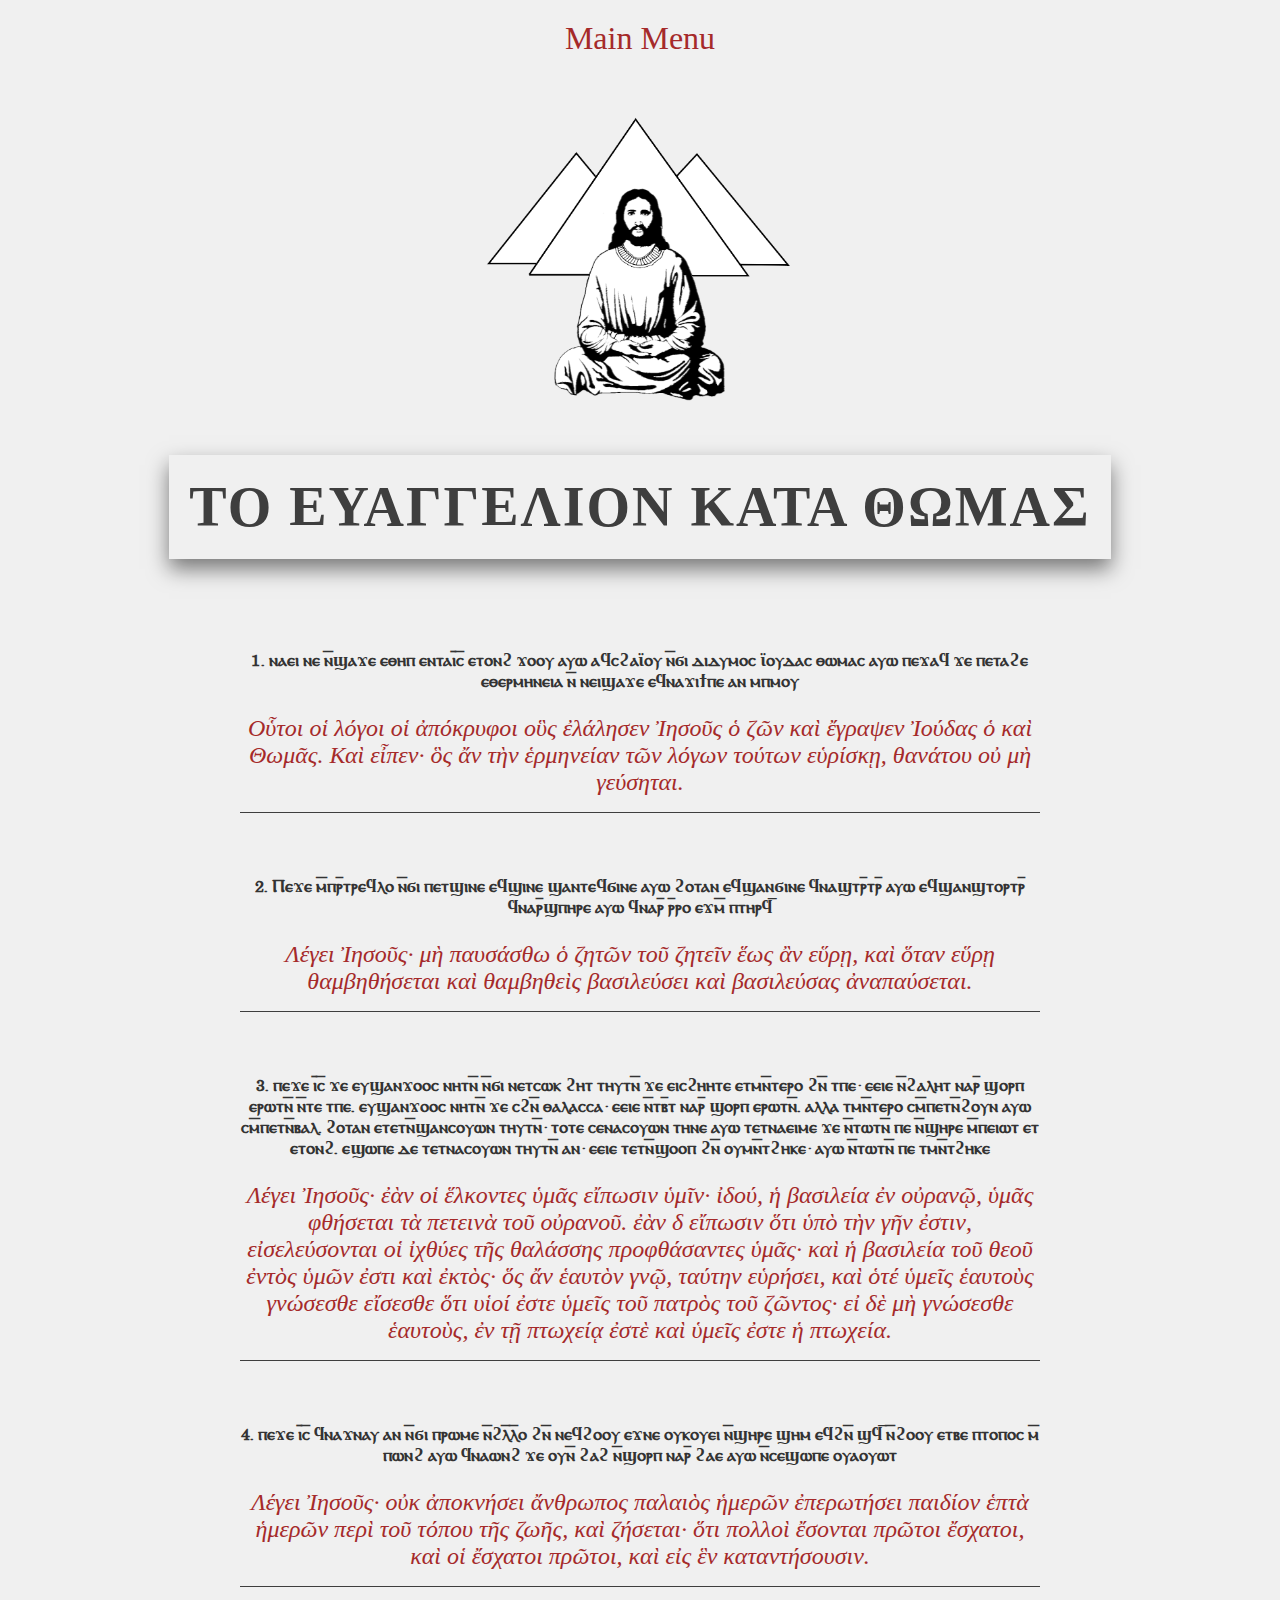
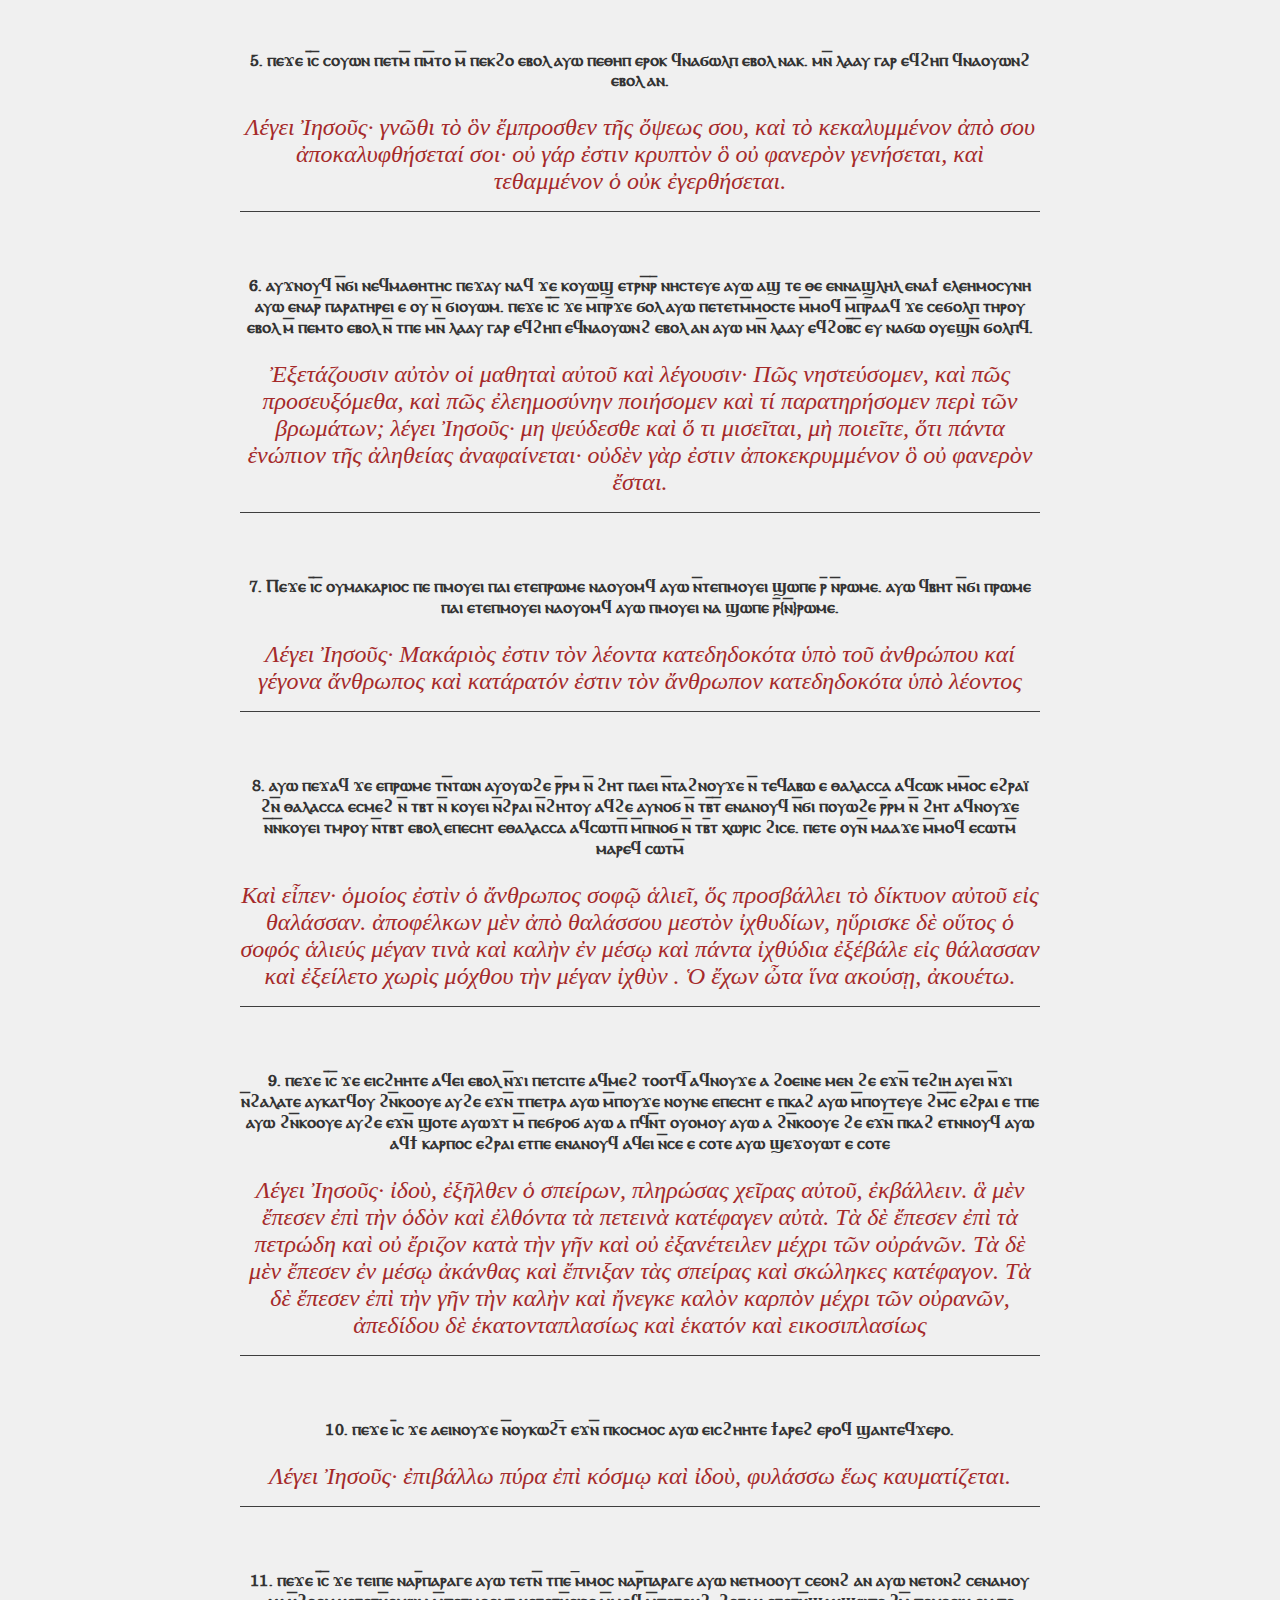
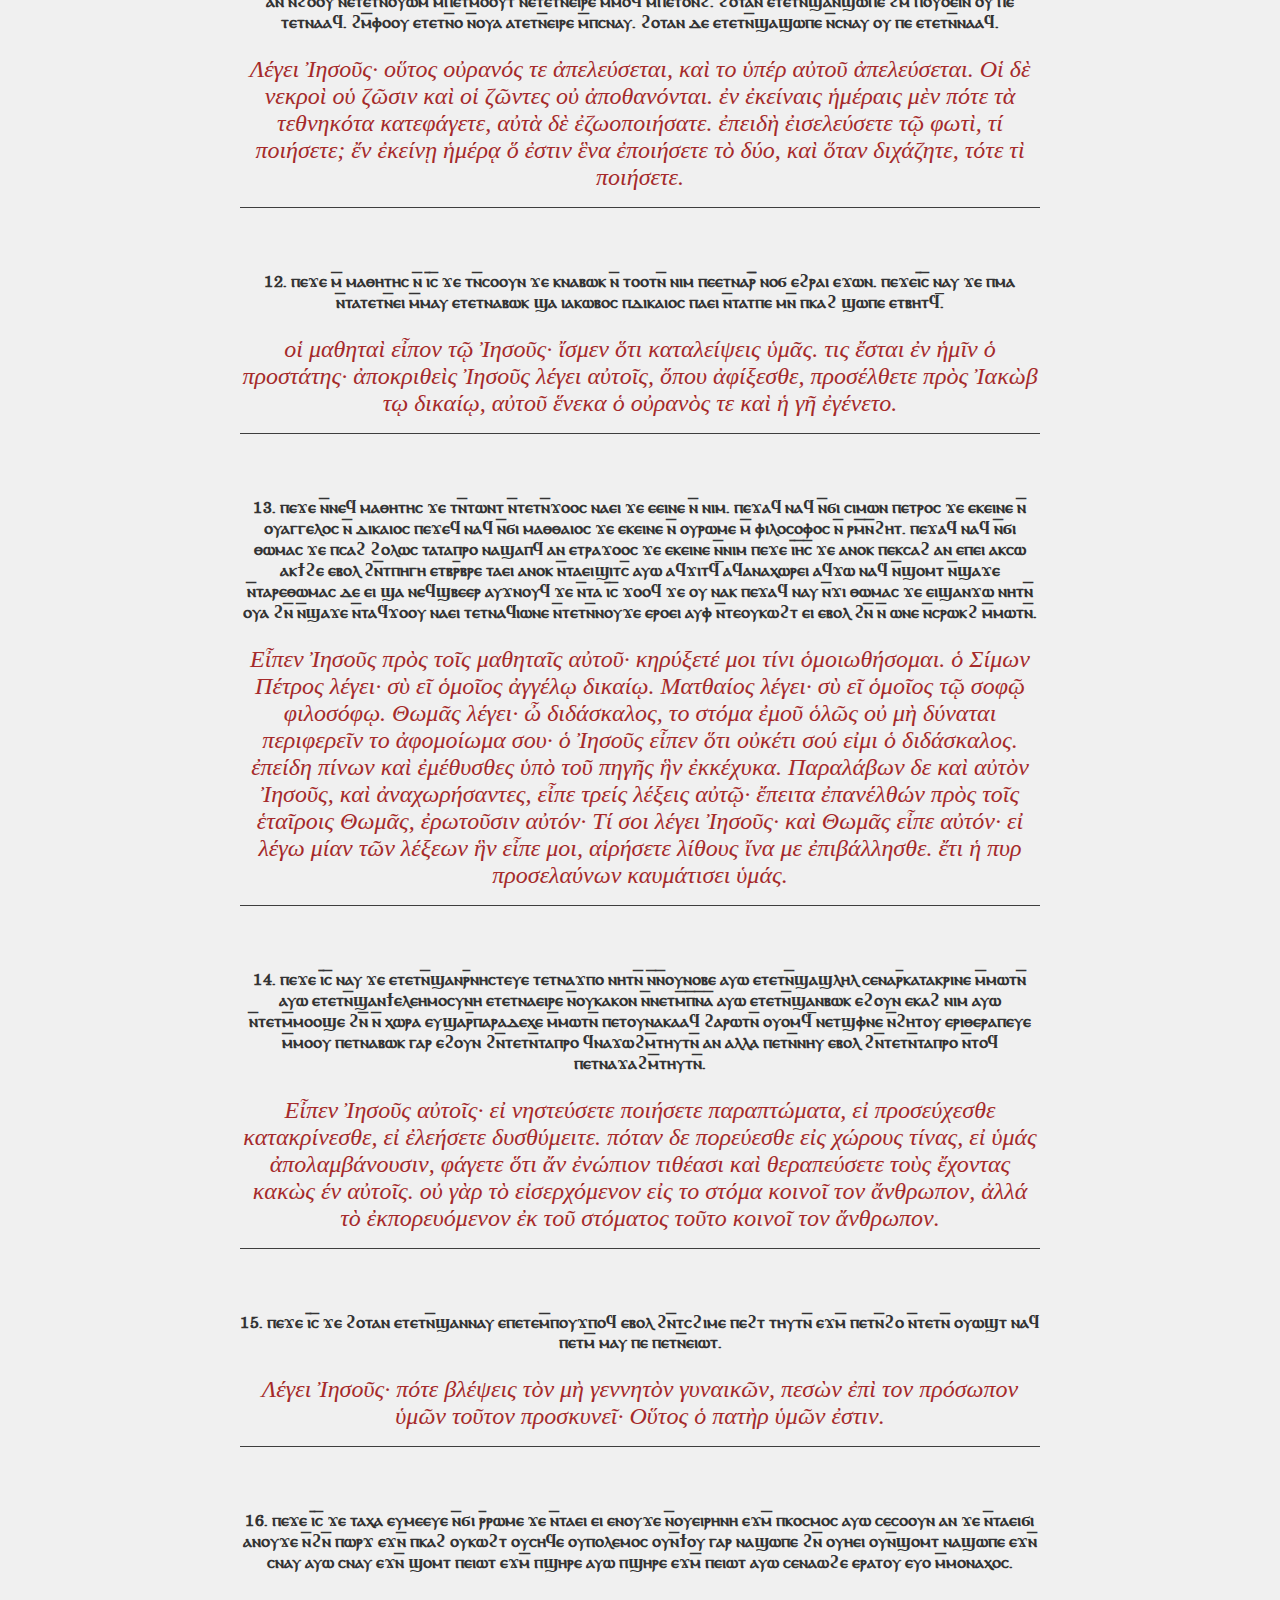
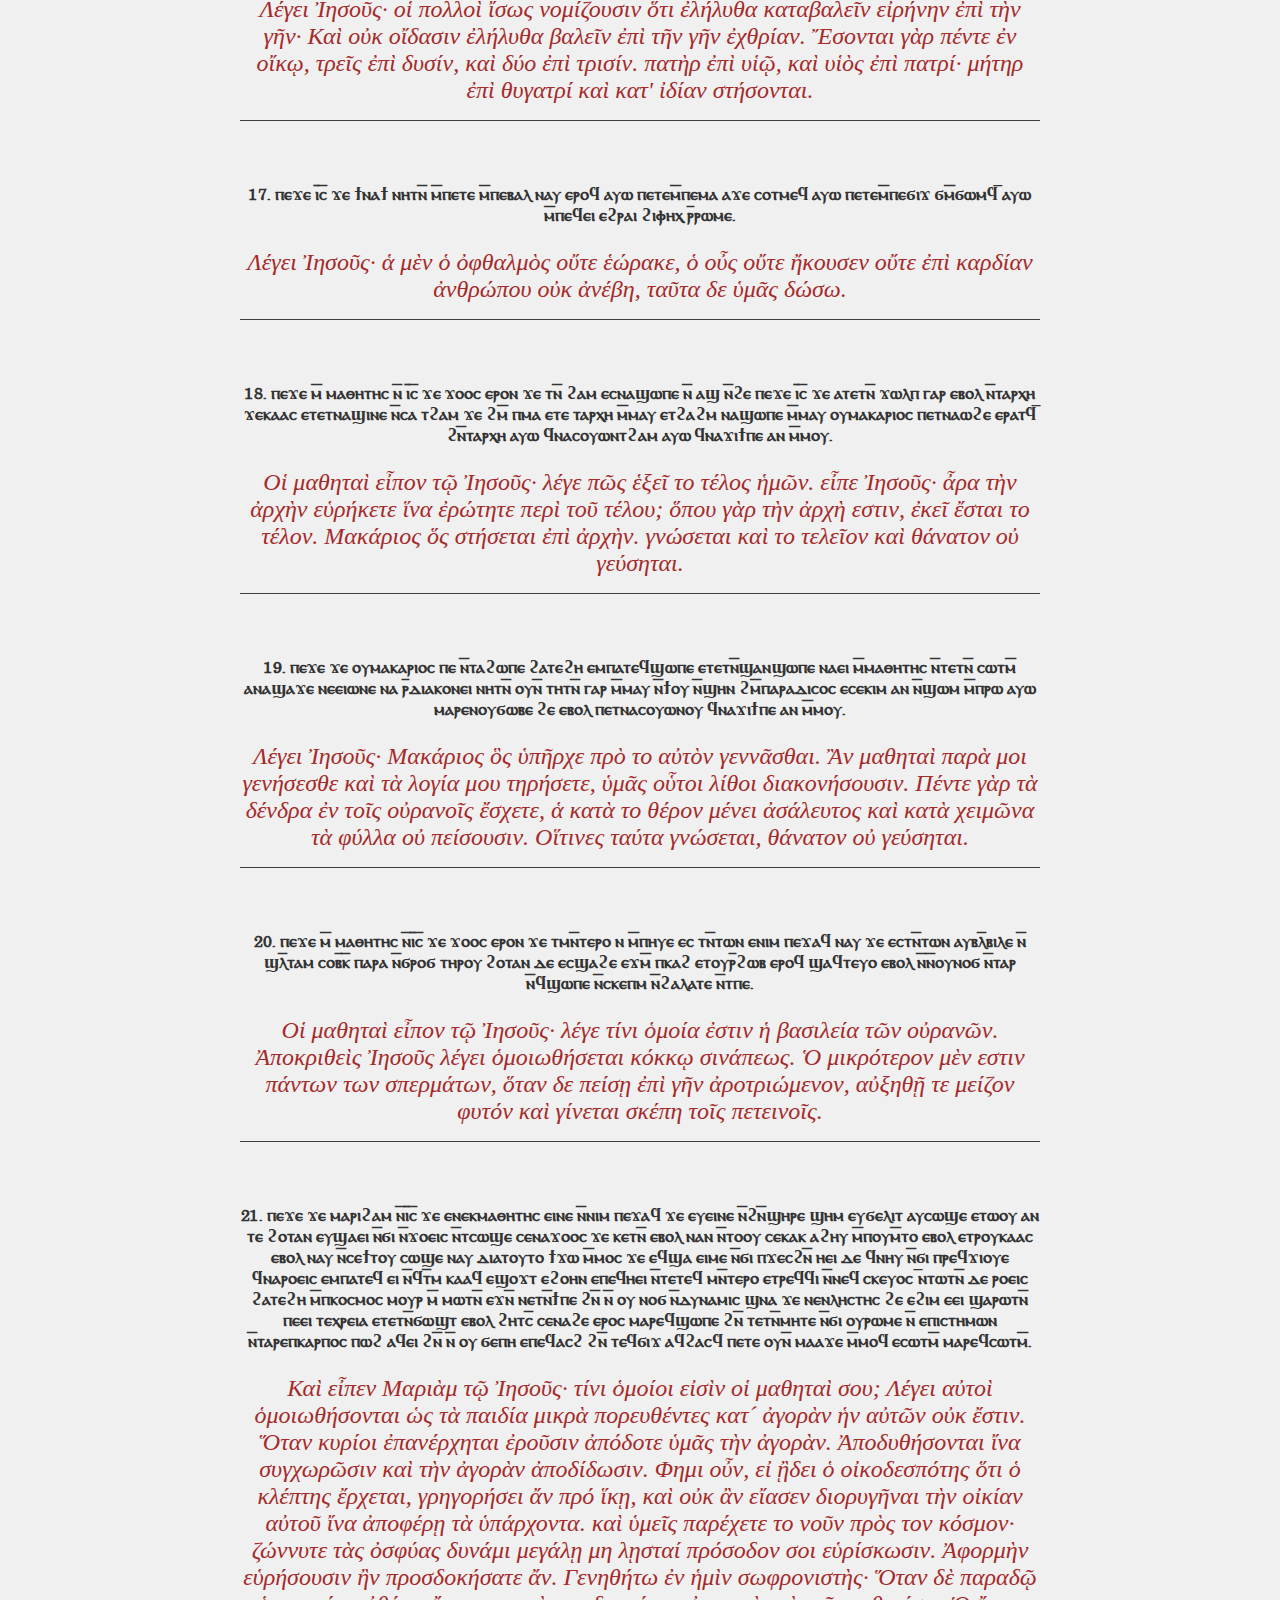
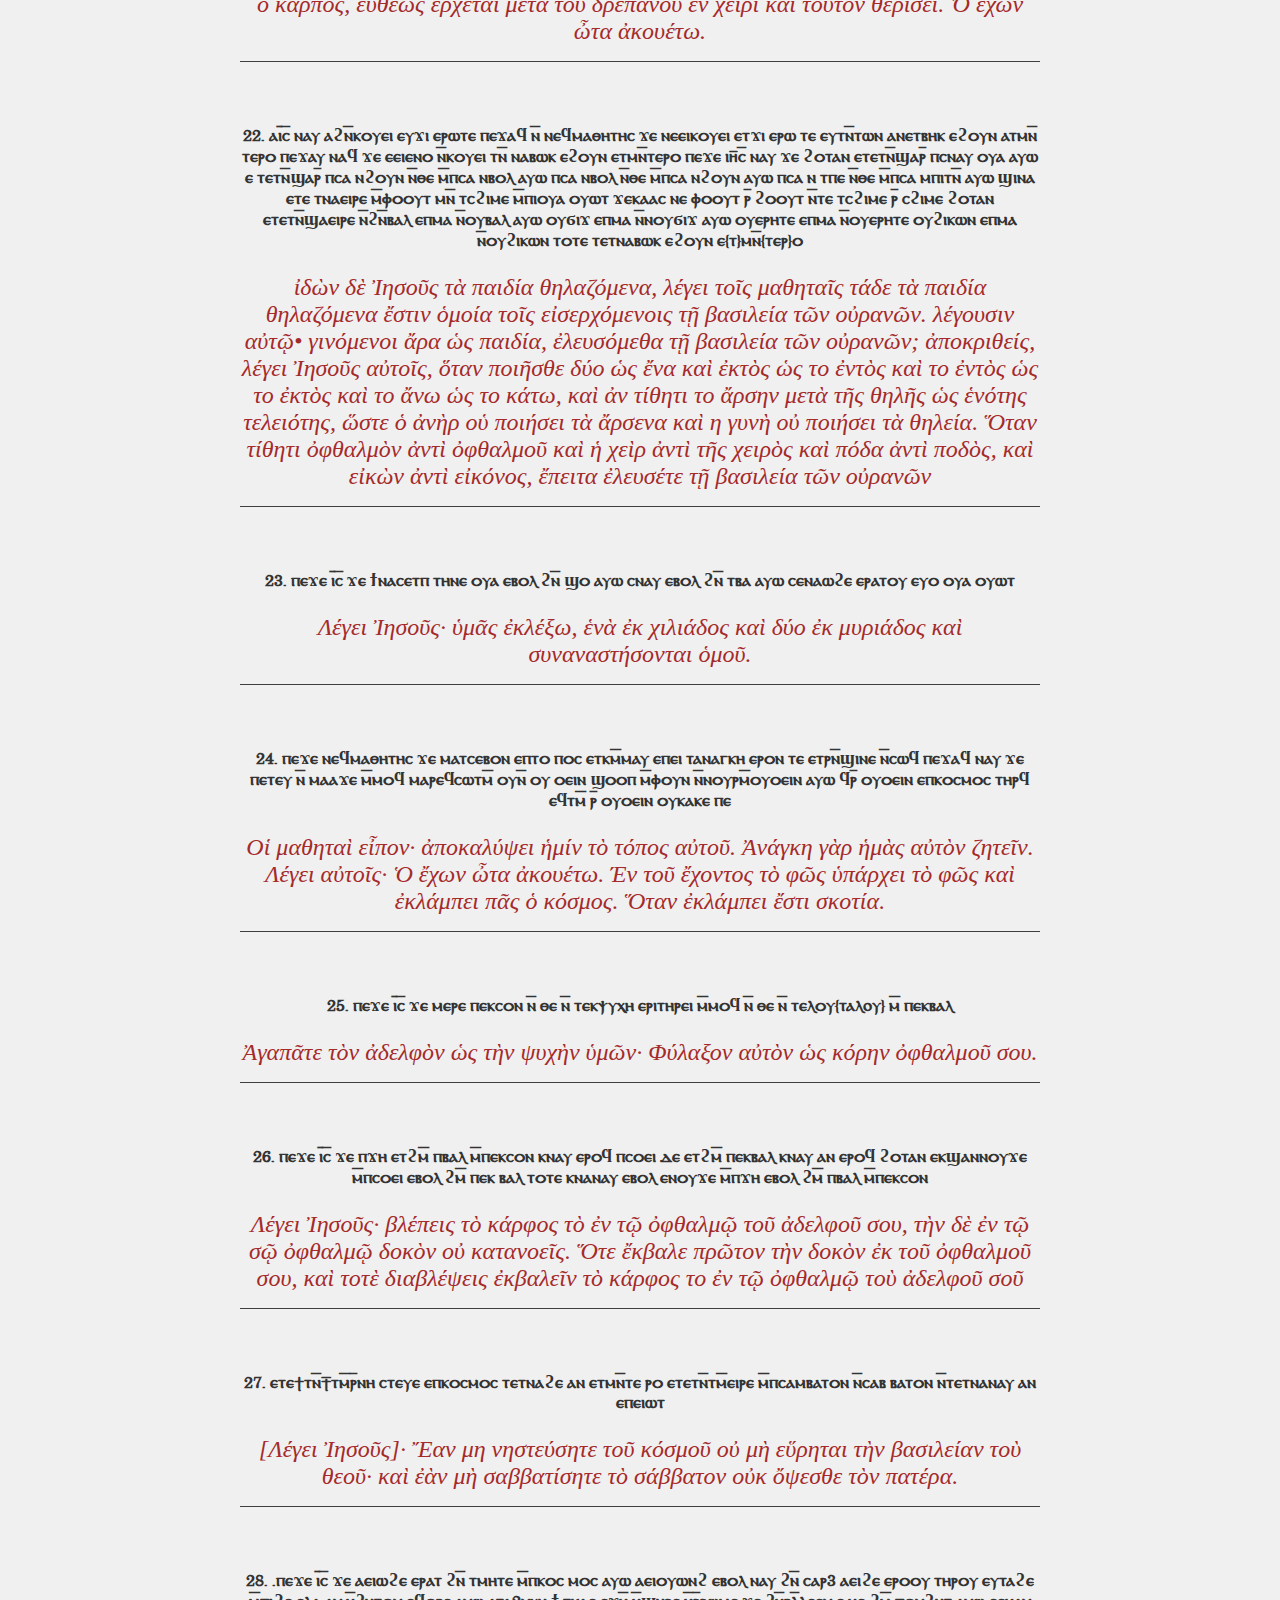
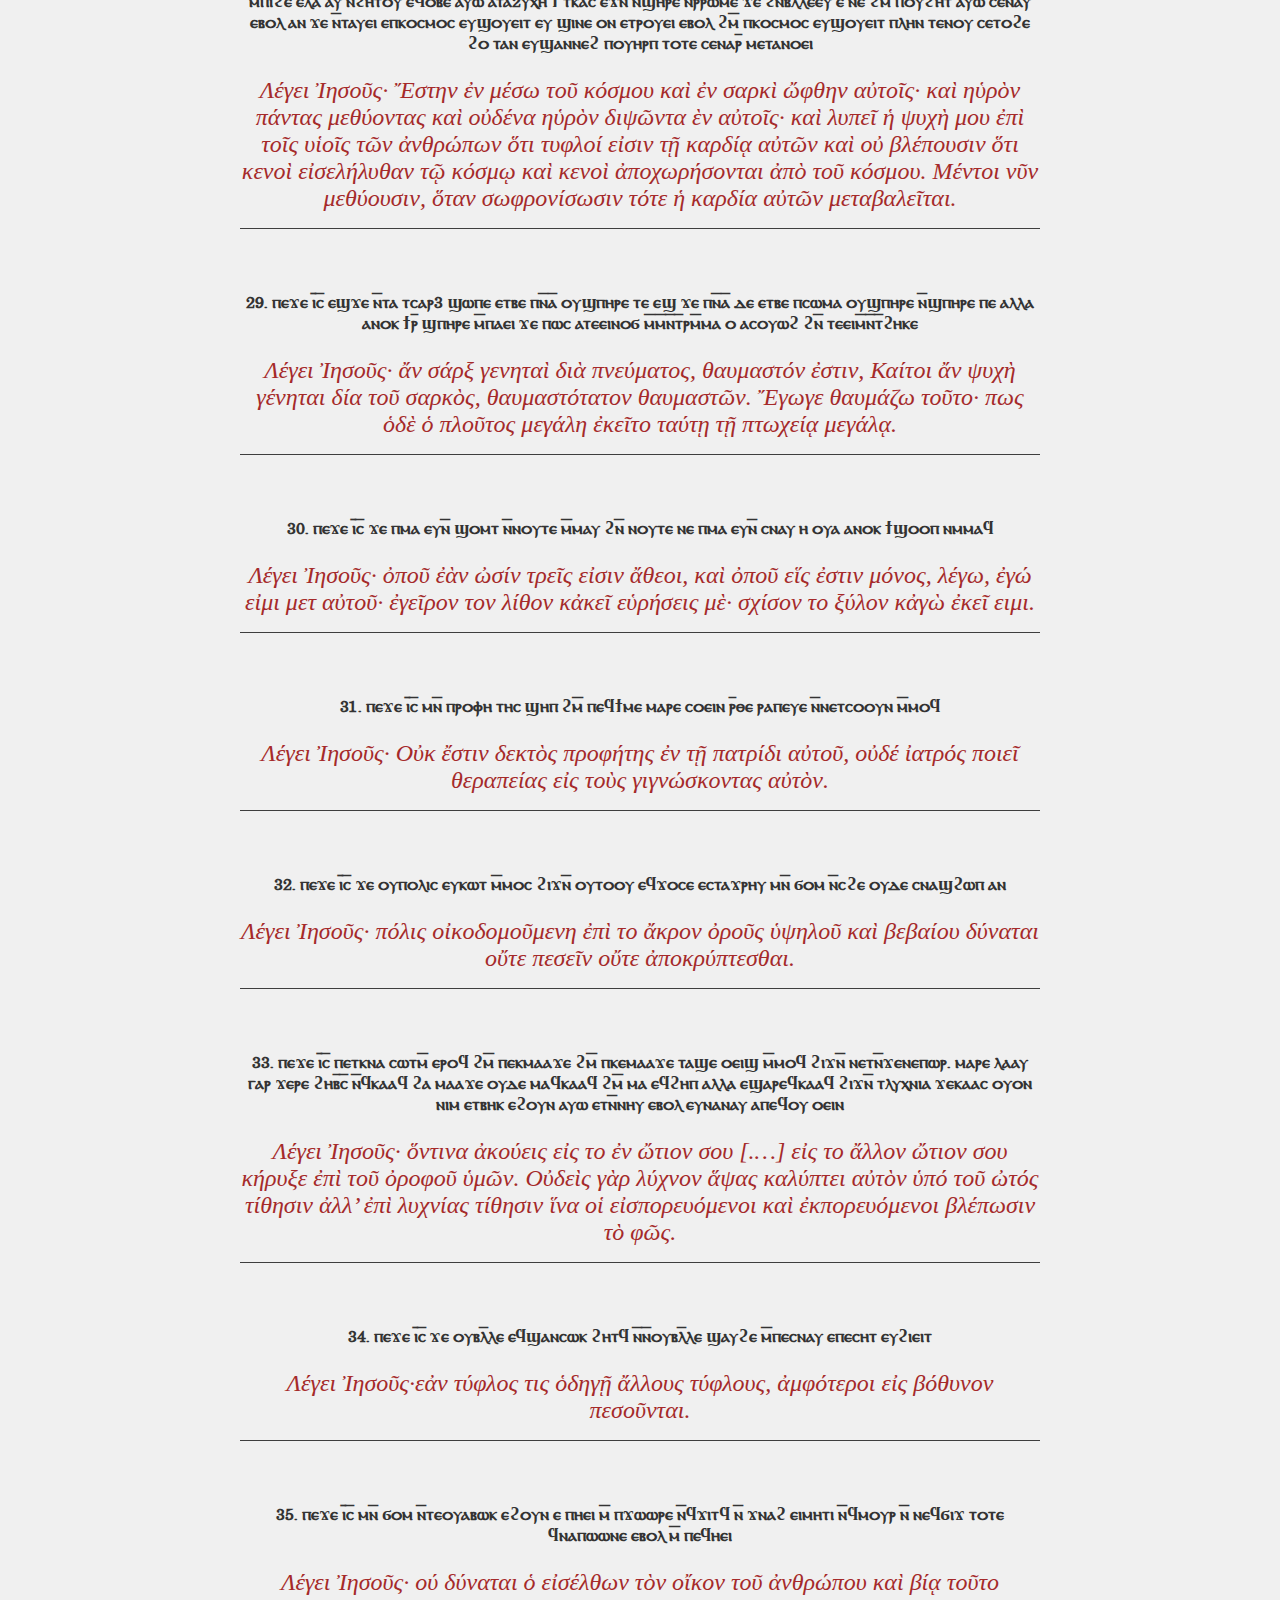
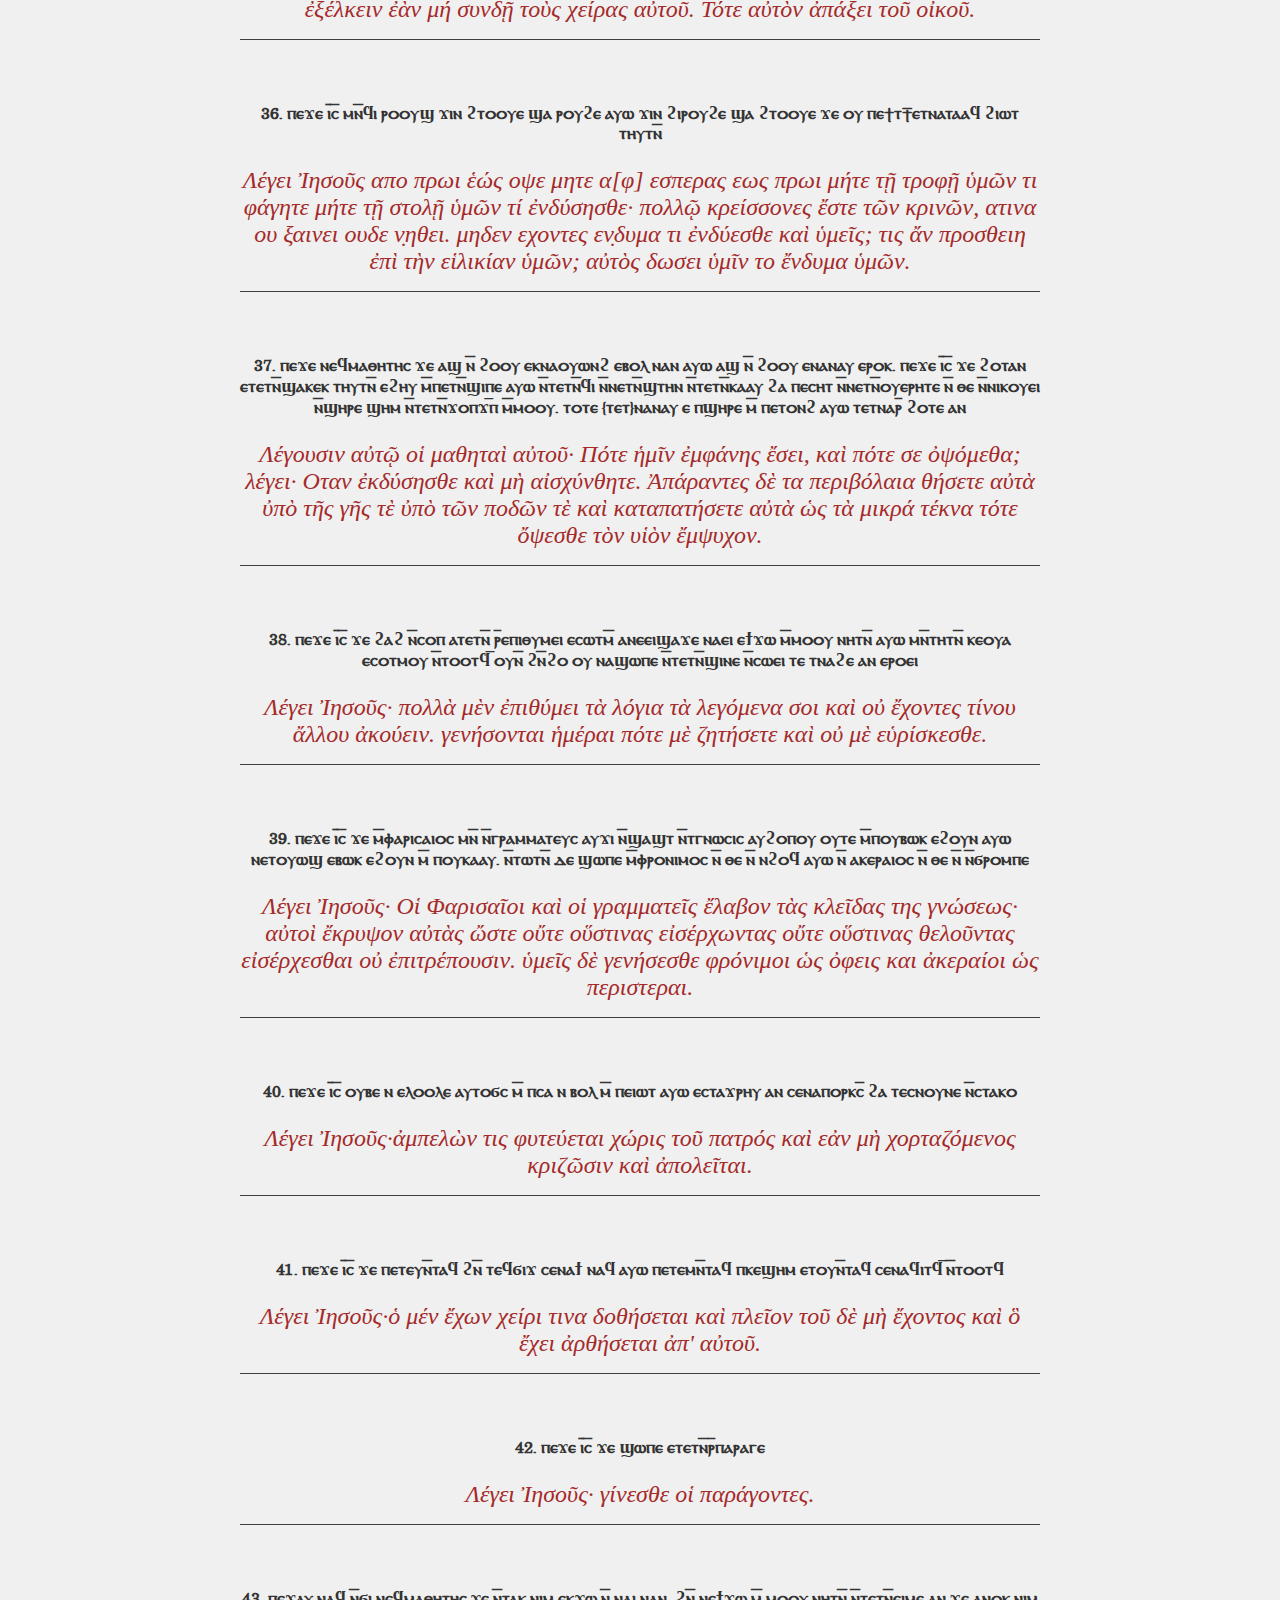
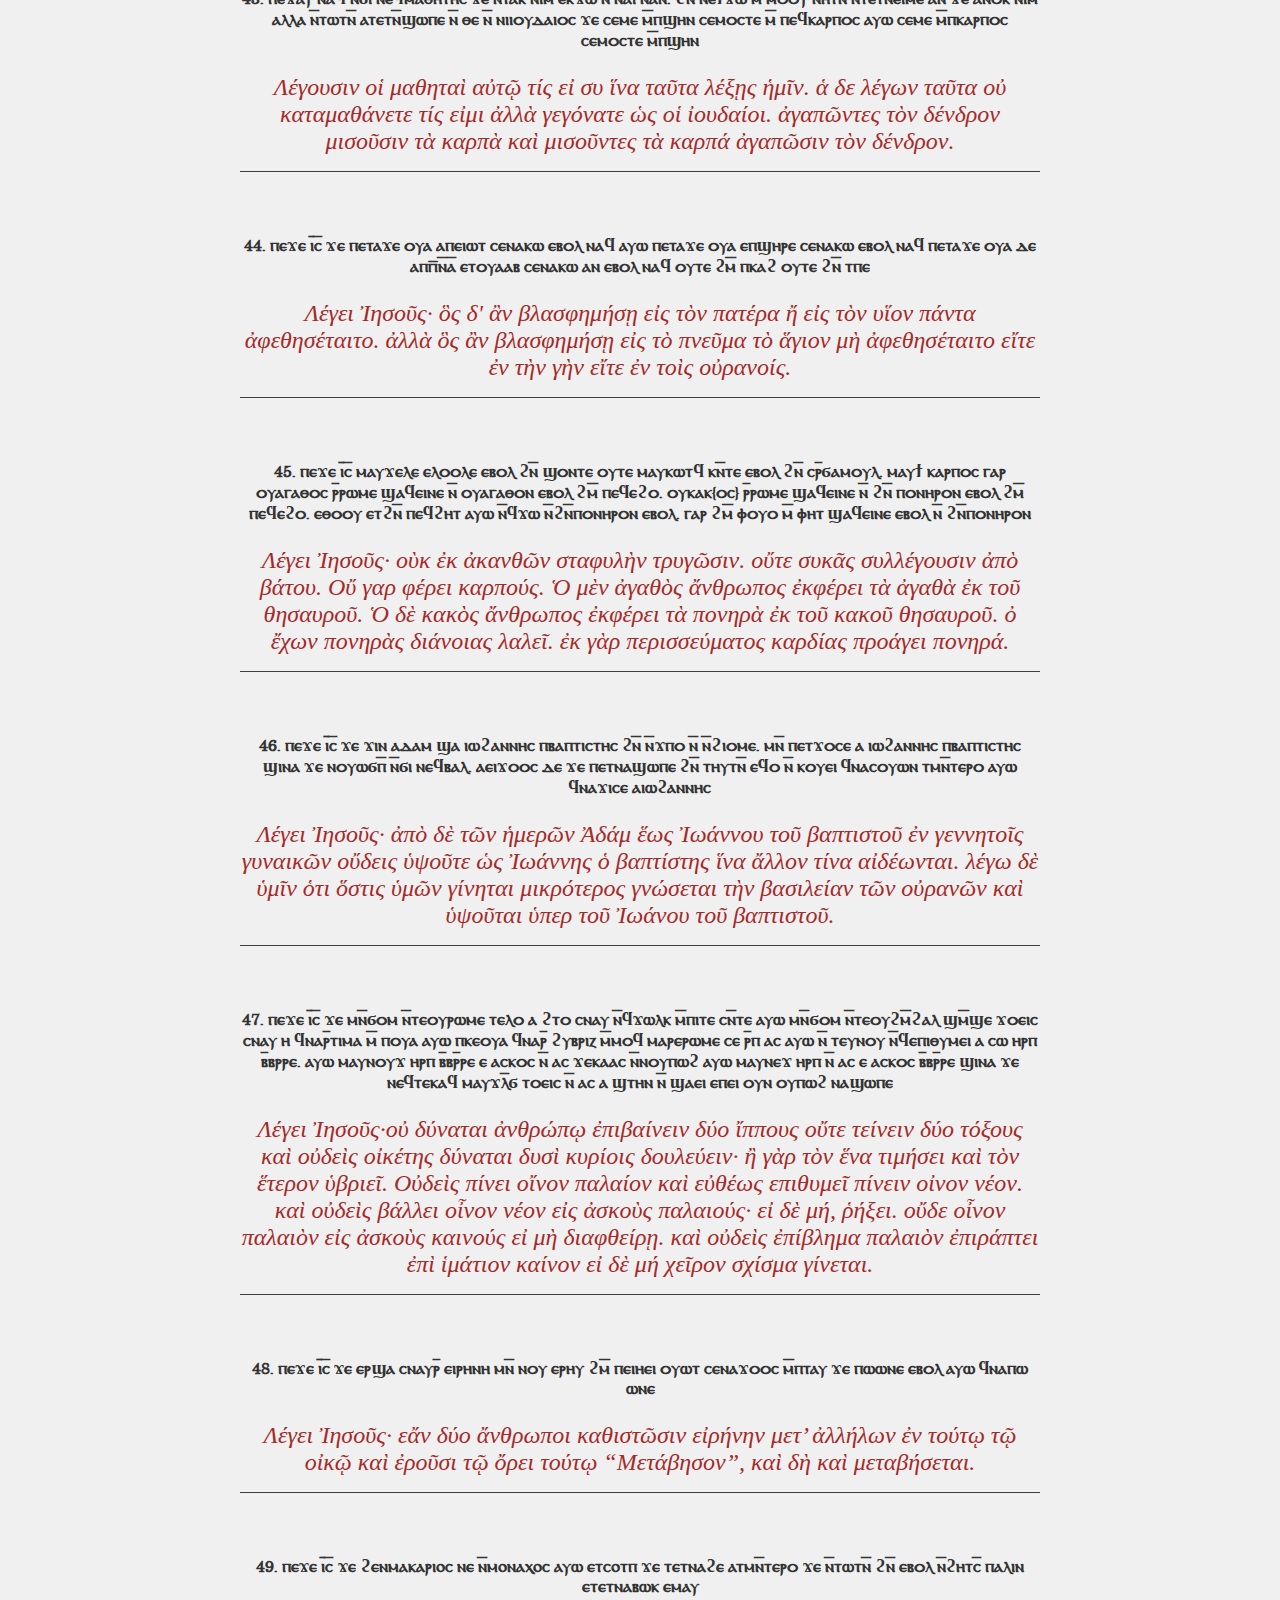
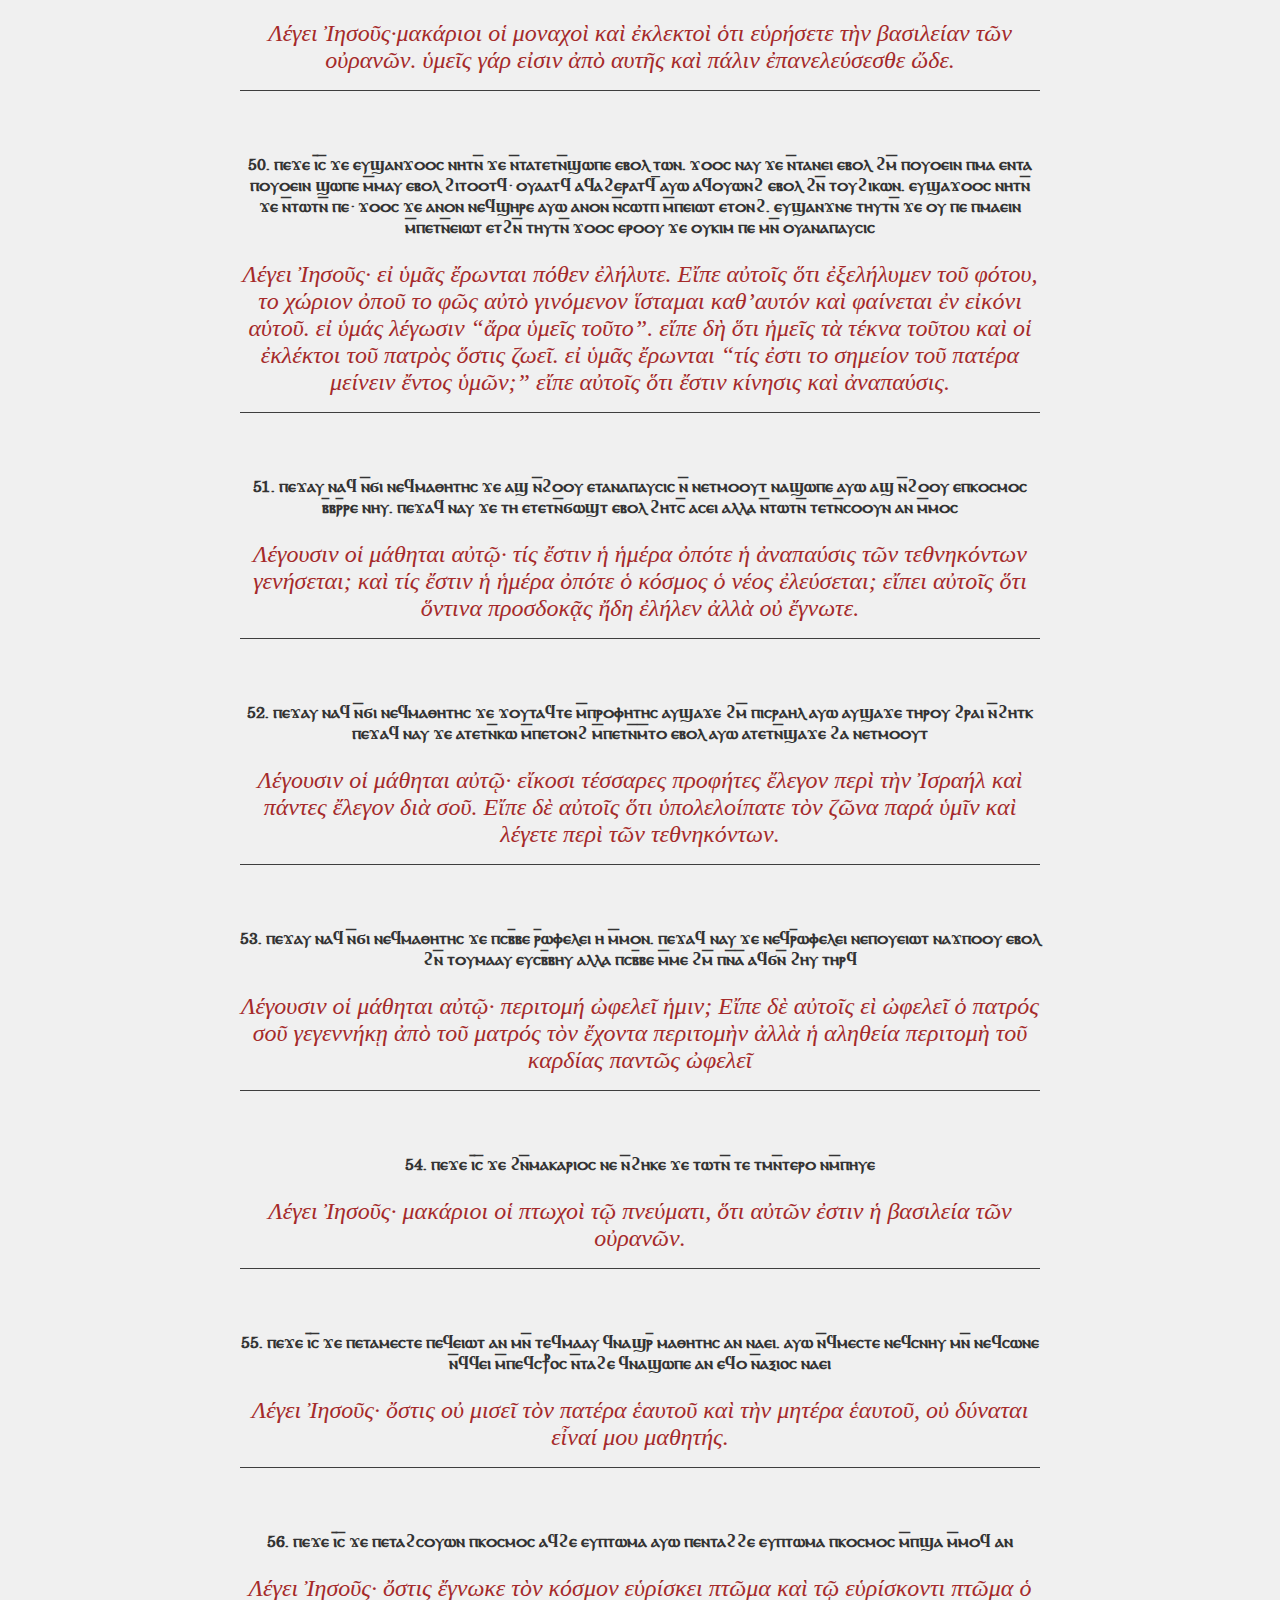
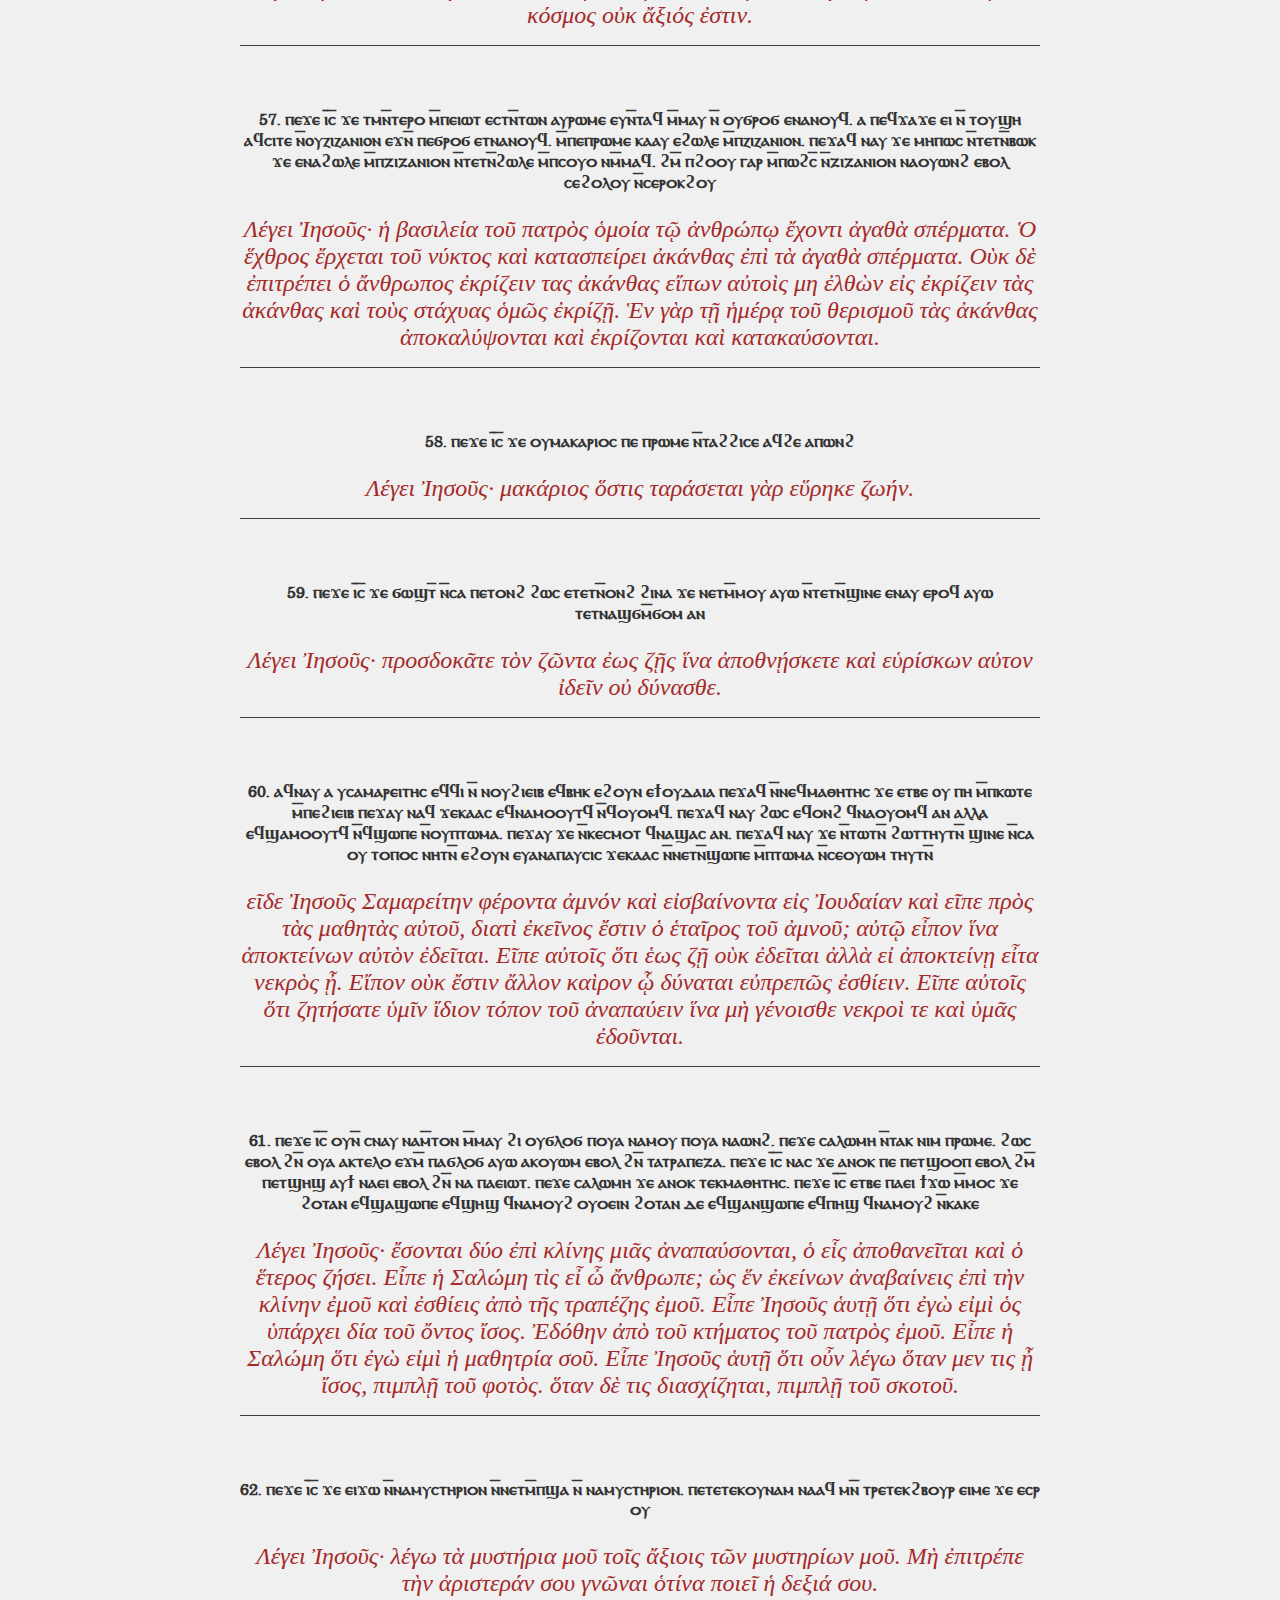
<file: Gospel_Of_Thomas/Euaggelion.html>
<!DOCTYPE html>
<html>
  <head>
	  <meta http-equiv="Cache-control" content="NO-CACHE">
    <link rel="stylesheet" href="Euaggelion_styles.css">
  </head>
  <body>
      <a id="navigationn" href="../index.html">Main Menu</a>
      <img id="jesus" src="GnosticJesus.png" alt="GnosticJesus">
      <H1 id="title">ΤΟ ΕΥΑΓΓΕΛΙΟΝ ΚΑΤΑ ΘΩΜΑΣ</H1>
      <div id="sayings_container">	
         <ul id="sayings"></ul>
      </div>

    <script>
      function loadFile(filePath) {
        var result = null;
        var xmlhttp = new XMLHttpRequest();
        xmlhttp.open("GET", filePath, false);
        xmlhttp.send();
        if (xmlhttp.status==200) {
          result = xmlhttp.responseText;
        }
        return result;
      }

      var myStuff = loadFile("Euaggelion_Injection_Text.txt");
      var myArray = myStuff.split("#")
      var myCleanedArray = [];

      myArray.forEach(element => {
         if (element !== "") {
         myCleanedArray.push(element);
         }
      });

      myCleanedArray.forEach(listIt);

      function listIt(item){
         var full_stoixon = item.split("$");         
         var ul = document.getElementById("sayings");

         var li_one = document.createElement('li');
         var li_two = document.createElement('li');

         li_one.classList.add("stoixonOne");
         li_two.classList.add("stoixonTwo");

         li_one.innerHTML = full_stoixon[0];
         li_two.innerHTML = full_stoixon[1];
         
         ul.appendChild(li_one);
         ul.appendChild(li_two)
      }
    </script>
  </body>
</html>
</file>
<file: index_styles.css>
body {
    font-family: 'Georgia', serif;
    background-color: #f0f0f0;
    color: #333;
    margin: 0;
    padding: 0;
    display: flex;
    flex-direction: column;
    align-items: center; /* Ensures everything is centered */
    justify-content: flex-start;
    height: 100vh;
}

h1#title {
    font-size: 3.5rem;
    text-align: center;
    color: #3e3e3e;
    padding: 20px;
    box-shadow: 0 10px 20px rgba(0, 0, 0, 0.5);
    font-weight: bold;
    text-transform: uppercase;
    letter-spacing: 2px;
    margin: 20px auto;
}

#list_container {
    margin: 40px auto;
    width: 80%;
    max-width: 800px; /* Ensures it does not stretch too wide */
    text-align: center;
}

ul {
    list-style-type: none;
    padding: 0;
    width: 100%;
    display: flex;
    flex-direction: column;
    align-items: center; /* Centers list items */
}

li {
    width: 100%;
    display: flex;
    justify-content: center;
    margin: 15px 0;
    font-size: 2.2rem;
}

li a {
    text-decoration: none;
    color: #4a4a4a;
    padding: 10px 20px;
    display: block;
    font-style: italic;
    transition: all 0.3s ease;
    text-align: center;
    width: 100%; /* Ensures full width */
    max-width: 400px; /* Prevents it from being too large */
}

li a:hover {
    background-color: e7e7e7;
    color: #4a4a4a;
    transform: translateY(-2px);
    box-shadow: 0 2px 8px rgba(0, 0, 0, 0.15);
}

li a:active {
    transform: translateY(1px);
}

footer {
    text-align: center;
    margin-top: 40px;
    font-size: 0.9rem;
    color: #777;
    font-style: italic;
}

@media (max-width: 600px) {
    h1#title {
        font-size: 3rem;
    }

    li {
        font-size: 2rem;
    }

    li a {
        max-width: 100%;
    }
}
</file>
<file: Dracula_Translation/Dracula_Translation_styles.css>
/* General Styles */
body {
    font-family: 'Georgia', serif;
    background-color: #f0f0f0;
    color: #333;
    margin: 0;
    padding: 0;
    display: flex;
    flex-direction: column;
    align-items: center;
    justify-content: flex-start;
    height: 100vh;
}

/* Title Styling */
h1#title {
    font-size: 3.5rem;
    text-align: center;
    color: #3e3e3e;
    padding: 20px;
    box-shadow: 0 10px 20px rgba(0, 0, 0, 0.5);
    font-weight: bold;
    text-transform: uppercase;
    letter-spacing: 2px;
    margin: 20px auto;
}

h2#description {
    font-size: 1.5rem;
    text-align: center;
    color: Brown;
    margin: .5rem 1rem;
    font-style: italic;
    font-family: Times, serif;
}

/* Dracula Container */
#dracula_container {
    position: relative;
    height: 26em;
    margin-top: 10px; /* Adjust as needed */
    margin-bottom: 20px; /* Ensure space after the image */
}

#dracula_outline {
    height: 26em;
    display: block;
    border: 2px solid black;
    padding: 5px;
    border-radius: 50%;
}

#dracula {
    height: 100%;    
    border-radius: 50%;
    margin: 0em 1em;
}

/* Text Styling */
#text {
    font-family: Times, serif;
    color: #333;
    font-weight: 200;
    margin: 3% 3%;
}

/* Navigation - Main Menu */
#navigationn {
    font-size: 2rem;
    margin: 20px 20px;
    display: flex;
    gap: 15px;
    justify-content: flex-start;  /* aligns items to the left inside the flex container */
    flex-wrap: wrap;
    align-self: flex-start;       /* this aligns the item itself to the left */
}

/* Links */
a {
    text-decoration: none;
    cursor: pointer;
    color: brown;
}

.custom-dropdown {
          position: relative;
          display: inline-block;
          font-size: 1.5rem;
          font-family: Times, serif;
          color: brown;
          background-color: #f0f0f0;
          border: 2px solid brown;
          border-radius: 5px;
          padding: 10px;
          cursor: pointer;
          text-align: center;
          width: 80%;
          max-width: 300px;
          display: flex;
          align-items: center;
          justify-content: space-between;
          position: relative;
      }
      
      .custom-dropdown::after {
          content: '\25BC'; /* Downward arrow */
          font-size: 1rem;
          color: brown;
          margin-left: 10px;
      }
      
      .dropdown-menu {
          display: none;
          position: absolute;
          background-color: #e0e0e0;
          border: 2px solid brown;
          border-radius: 5px;
          width: 100%;
          left: 0;
          top: 100%;
          z-index: 10;
          max-height: 150px;
          overflow-y: auto;
          box-shadow: 0 4px 8px rgba(0, 0, 0, 0.2);
      }
      
      .dropdown-menu div {
          padding: 10px;
	  border-top: 1px solid brown;
          text-align: center;
          color: #333;
          cursor: pointer;
          transition: background 0.3s ease;
          display: flex;
          justify-content: left;
      }
      
      .dropdown-menu div:hover {
          background-color: #c4c4c4;
          color: black;
      }
      
      .custom-dropdown.active .dropdown-menu {
          display: block;
      }

/* Responsive Design */
@media (max-width: 600px) {
    h1#title {
        font-size: 3rem;
    }

    li {
        font-size: 1.8rem;
    }

    li a {
        max-width: 100%;
    }

    #navigationn {
        flex-direction: column;
        align-items: left;
    }

    #navigationn a {
        font-size: 1.2rem;
        padding: 10px 20px;
    }
}
</file>
<file: Ferengi_Rules_Of_Aquisition/ferengi_styles.css>
#title {
    color: brown;
    text-align: center;
    font-size: 4em;
}

#navigation {
    font-size: 2em;
}

#english_title {
    text-align: center;
    font-style: italic;
    text-align: center;
    font-size: 3em;
}

#sayings_container {
    margin: 1em 3em;
}

ul {
    list-style-type: none;
}

.stoixon{
    font-size: 20px;
}

a {
    text-decoration: none;
    cursor: pointer;
    color: brown;
}

#quark_container{
    position: relative;
    height: 26em;
}

#quark_outline{
    top: 0;
    bottom: 0;
    left: 0;
    right: 0;
    width: 16em;
    height: 26em;
    display: block;
    position: absolute;
    border: 2px solid black;
    border-radius: 50%;  
    margin-left: auto;
    margin-right: auto;  
}

#quark {
    width: 15em; 
}

.stoixonOne{
    font-family: 'copticregular', Times, serif;
    font-size: large;
    font-weight: bold;
}

.stoixonTwo{
    font-family: Times, serif;
    color: brown;
    font-size: x-large;
    font-weight: 200;
    margin: 1%;
    font-style: italic;
}
</file>
<file: Gospel_Of_Thomas/Euaggelion_styles.css>
/* Custom Coptic Font */
@font-face {
    font-family: "copticregular";
    src: url('Coptic-Regular.ttf') format('truetype');
}

/* General Styles */
body {
    font-family: 'Georgia', serif;
    background-color: #f0f0f0;
    color: #333;
    margin: 0;
    padding: 0;
    display: flex;
    flex-direction: column;
    align-items: center;
    justify-content: flex-start;
    height: 100vh;
}

/* Title Styling */
h1#title {
    font-size: 3.5rem;
    text-align: center;
    color: #3e3e3e;
    padding: 20px;
    box-shadow: 0 10px 20px rgba(0, 0, 0, 0.5);
    font-weight: bold;
    text-transform: uppercase;
    letter-spacing: 2px;
    margin: 20px auto;
}

/* Navigation */
#navigationn {
    font-size: 2rem;
    margin: 20px 0;
}

/* Container Styling */
#sayings_container {
    margin: 40px auto;
    width: 80%;
    max-width: 800px;
    text-align: center;
}

/* List Styling */
ul {
    list-style-type: none;
    padding: 0;
    width: 100%;
    display: flex;
    flex-direction: column;
    align-items: center;
}

li {
    width: 100%;
    display: flex;
    justify-content: center;
    margin: 15px 0;
    font-size: 2rem;
}

li a {
    text-decoration: none;
    color: #4a4a4a;
    padding: 10px 20px;
    display: block;
    font-style: italic;
    transition: all 0.3s ease;
    text-align: center;
    width: 100%;
    max-width: 400px;
}

li a:hover {
    background-color: #e7e7e7;
    color: #4a4a4a;
    transform: translateY(-2px);
    box-shadow: 0 2px 8px rgba(0, 0, 0, 0.15);
}

li a:active {
    transform: translateY(1px);
}

/* Image Styling */
#jesus {
    width: 20em;
    display: block;
    margin: 30px auto;
}

/* Text Styling */
.stoixonOne {
    font-family: 'copticregular', Georgia, serif;
    font-size: large;
    font-weight: bold;
}

.stoixonTwo {
    font-family: Georgia, serif;
    color: brown;
    font-size: x-large;
    font-weight: 200;
    margin: 1% 1% 6% 1%;
    padding: 0% 0% 2% 0%;
    font-style: italic;
    border-bottom: 1px solid #3e3e3e;
}

/* Links */
a {
    text-decoration: none;
    cursor: pointer;
    color: brown;
}

/* Footer */
footer {
    text-align: center;
    margin-top: 40px;
    font-size: 0.9rem;
    color: #777;
    font-style: italic;
}

/* Responsive Design */
@media (max-width: 600px) {
    h1#title {
        font-size: 3rem;
    }

    li {
        font-size: 1.8rem;
    }

    li a {
        max-width: 100%;
    }
}
</file>
